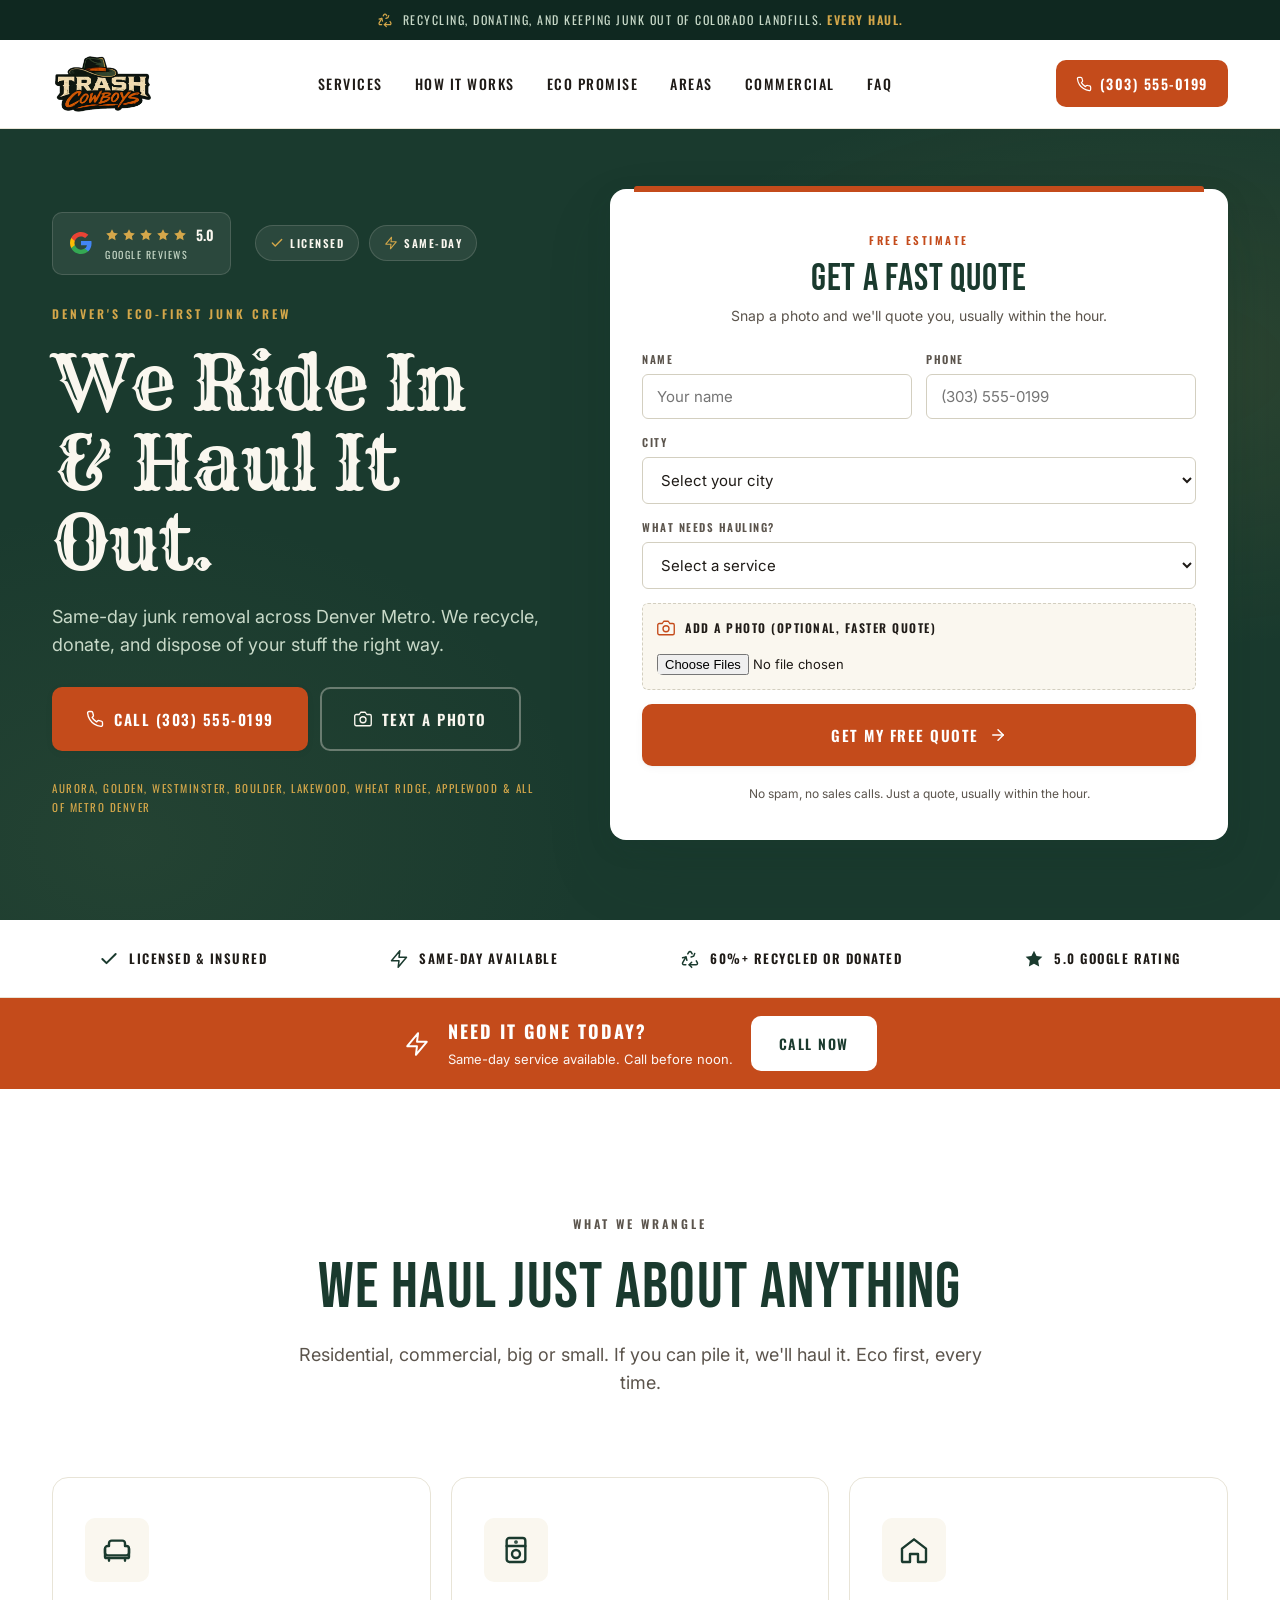
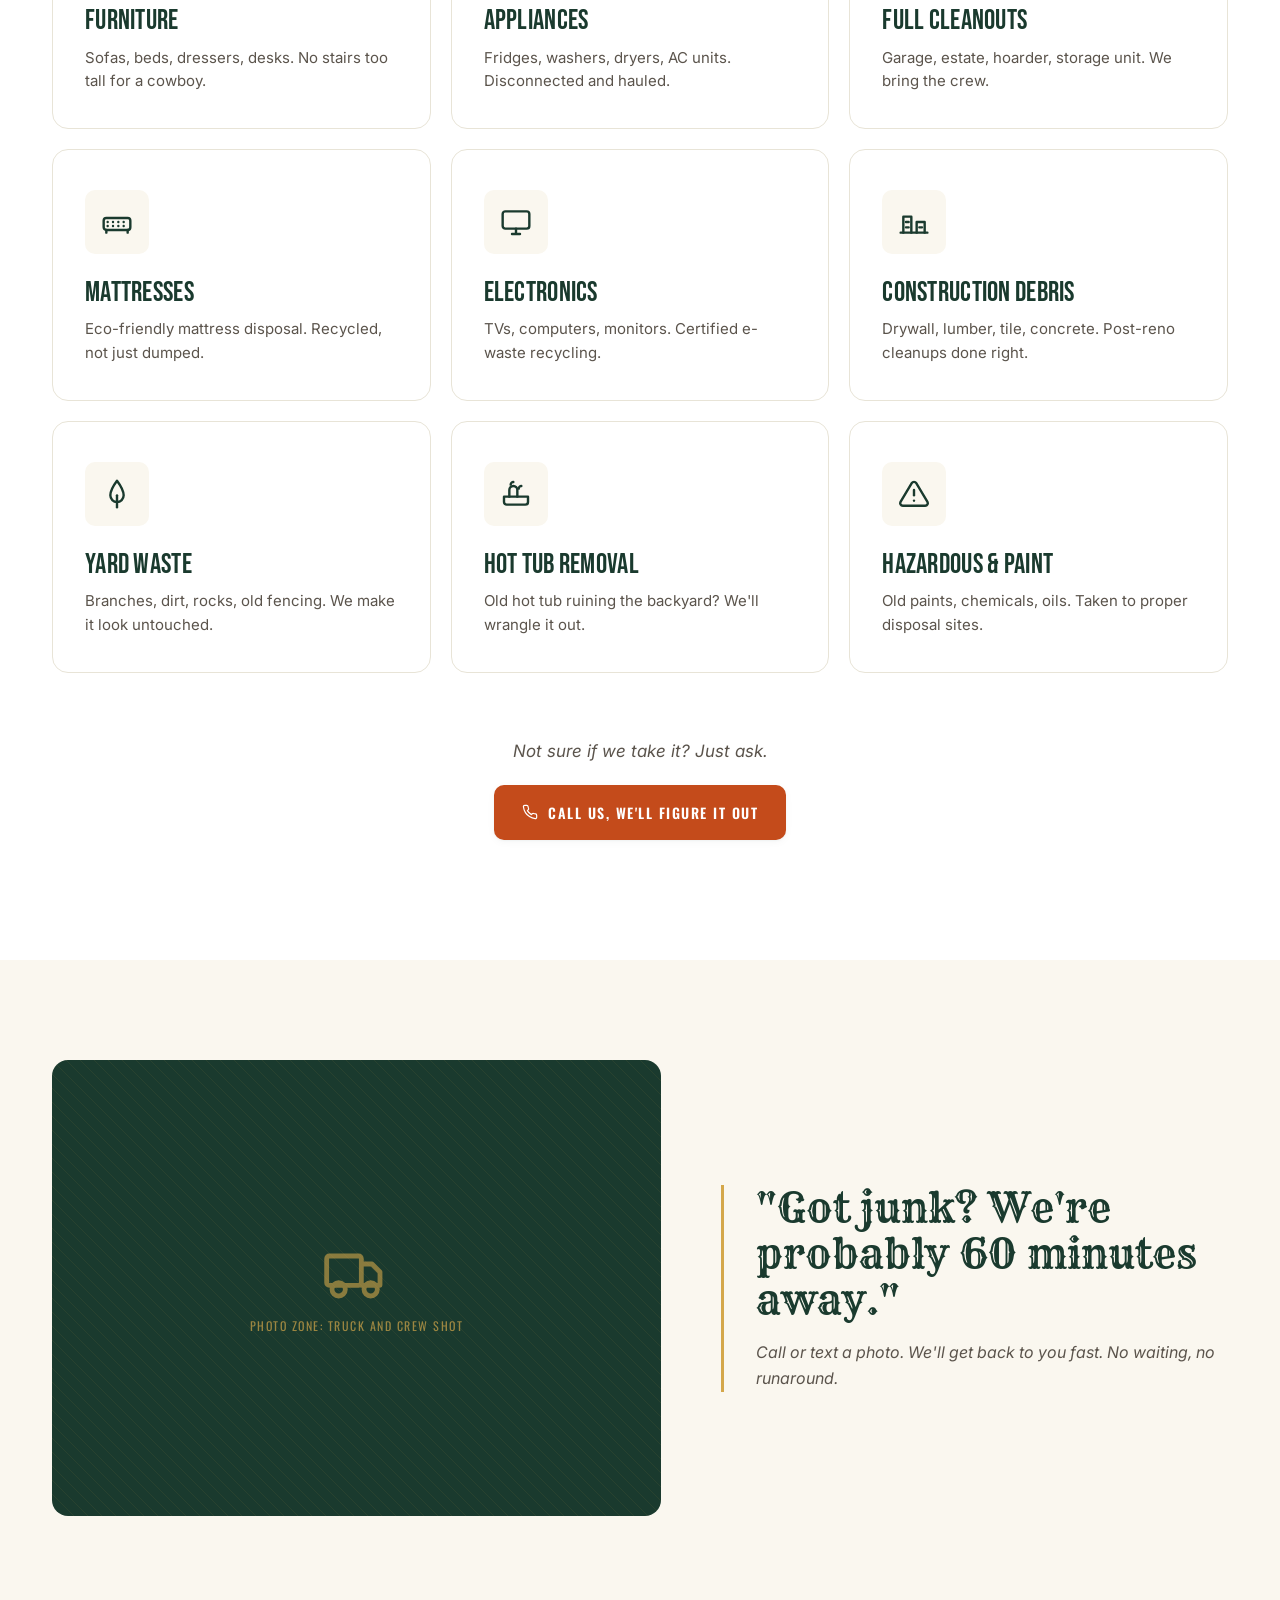
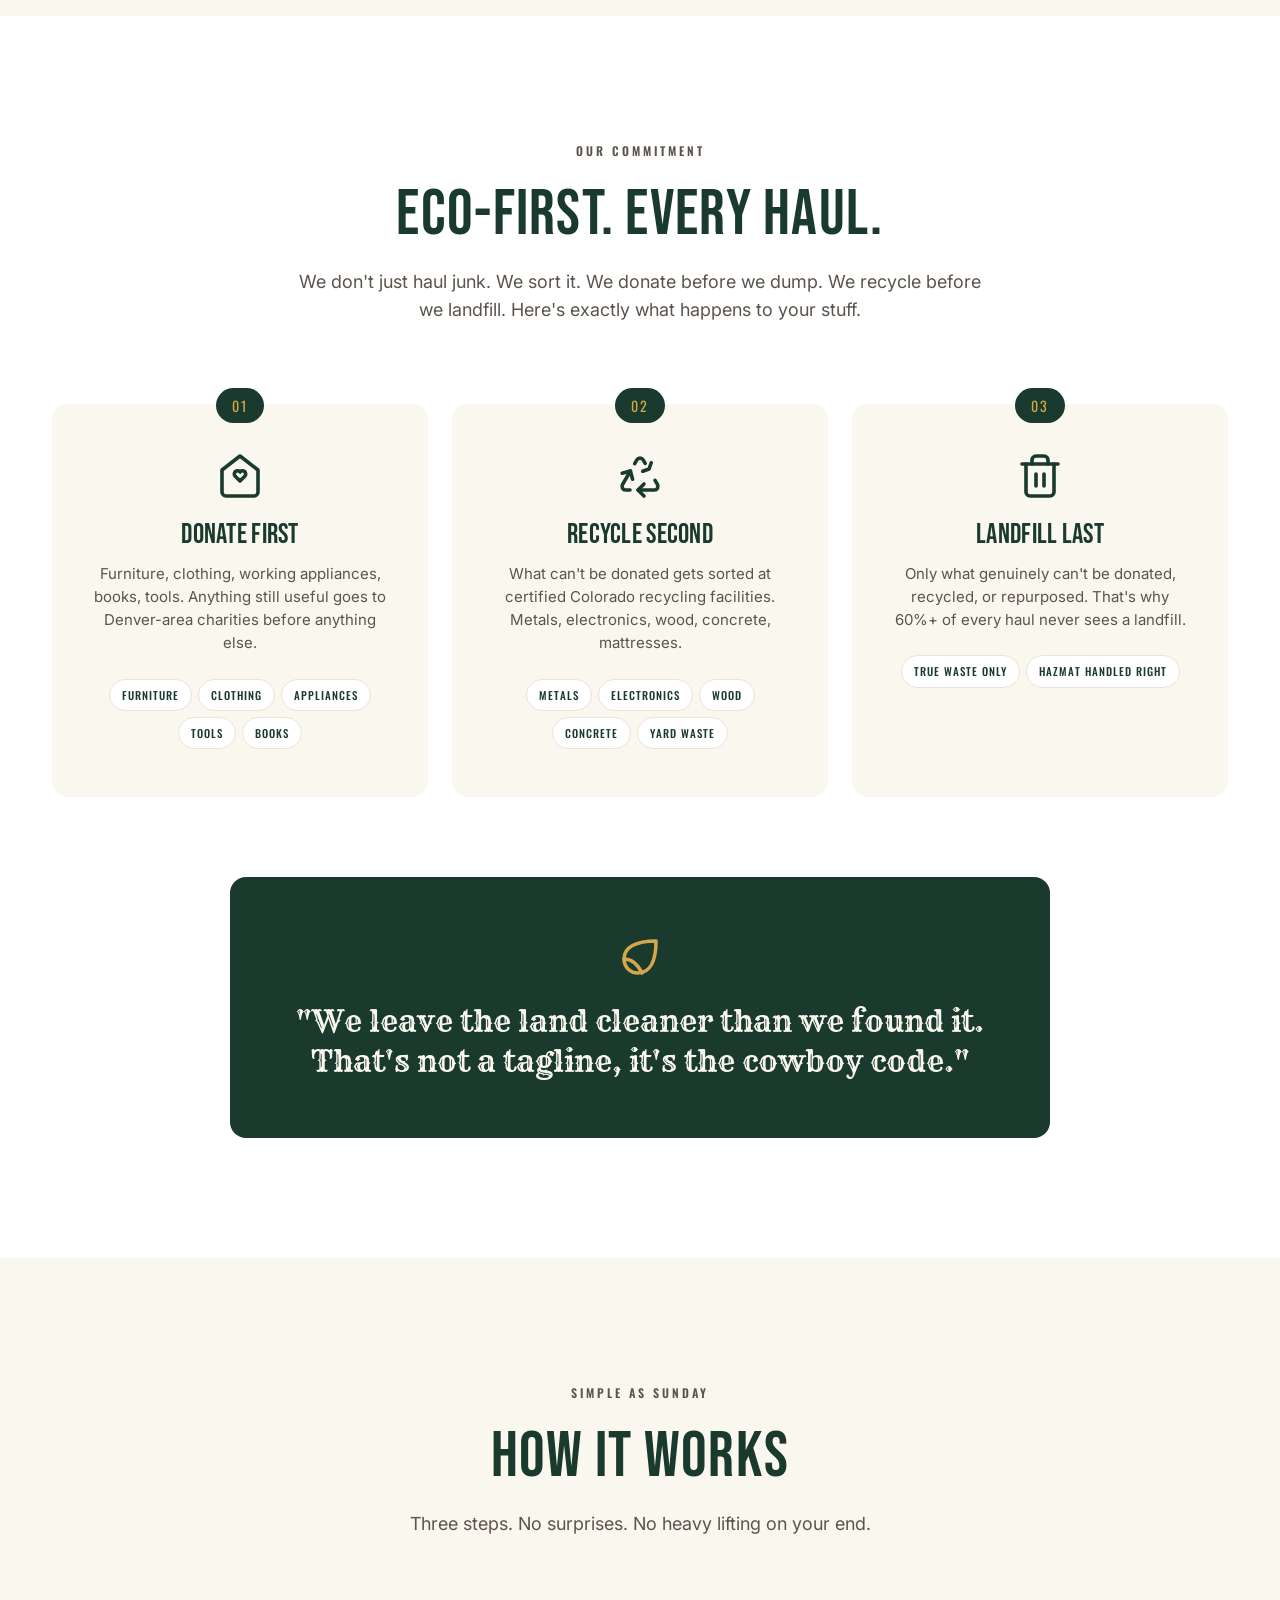
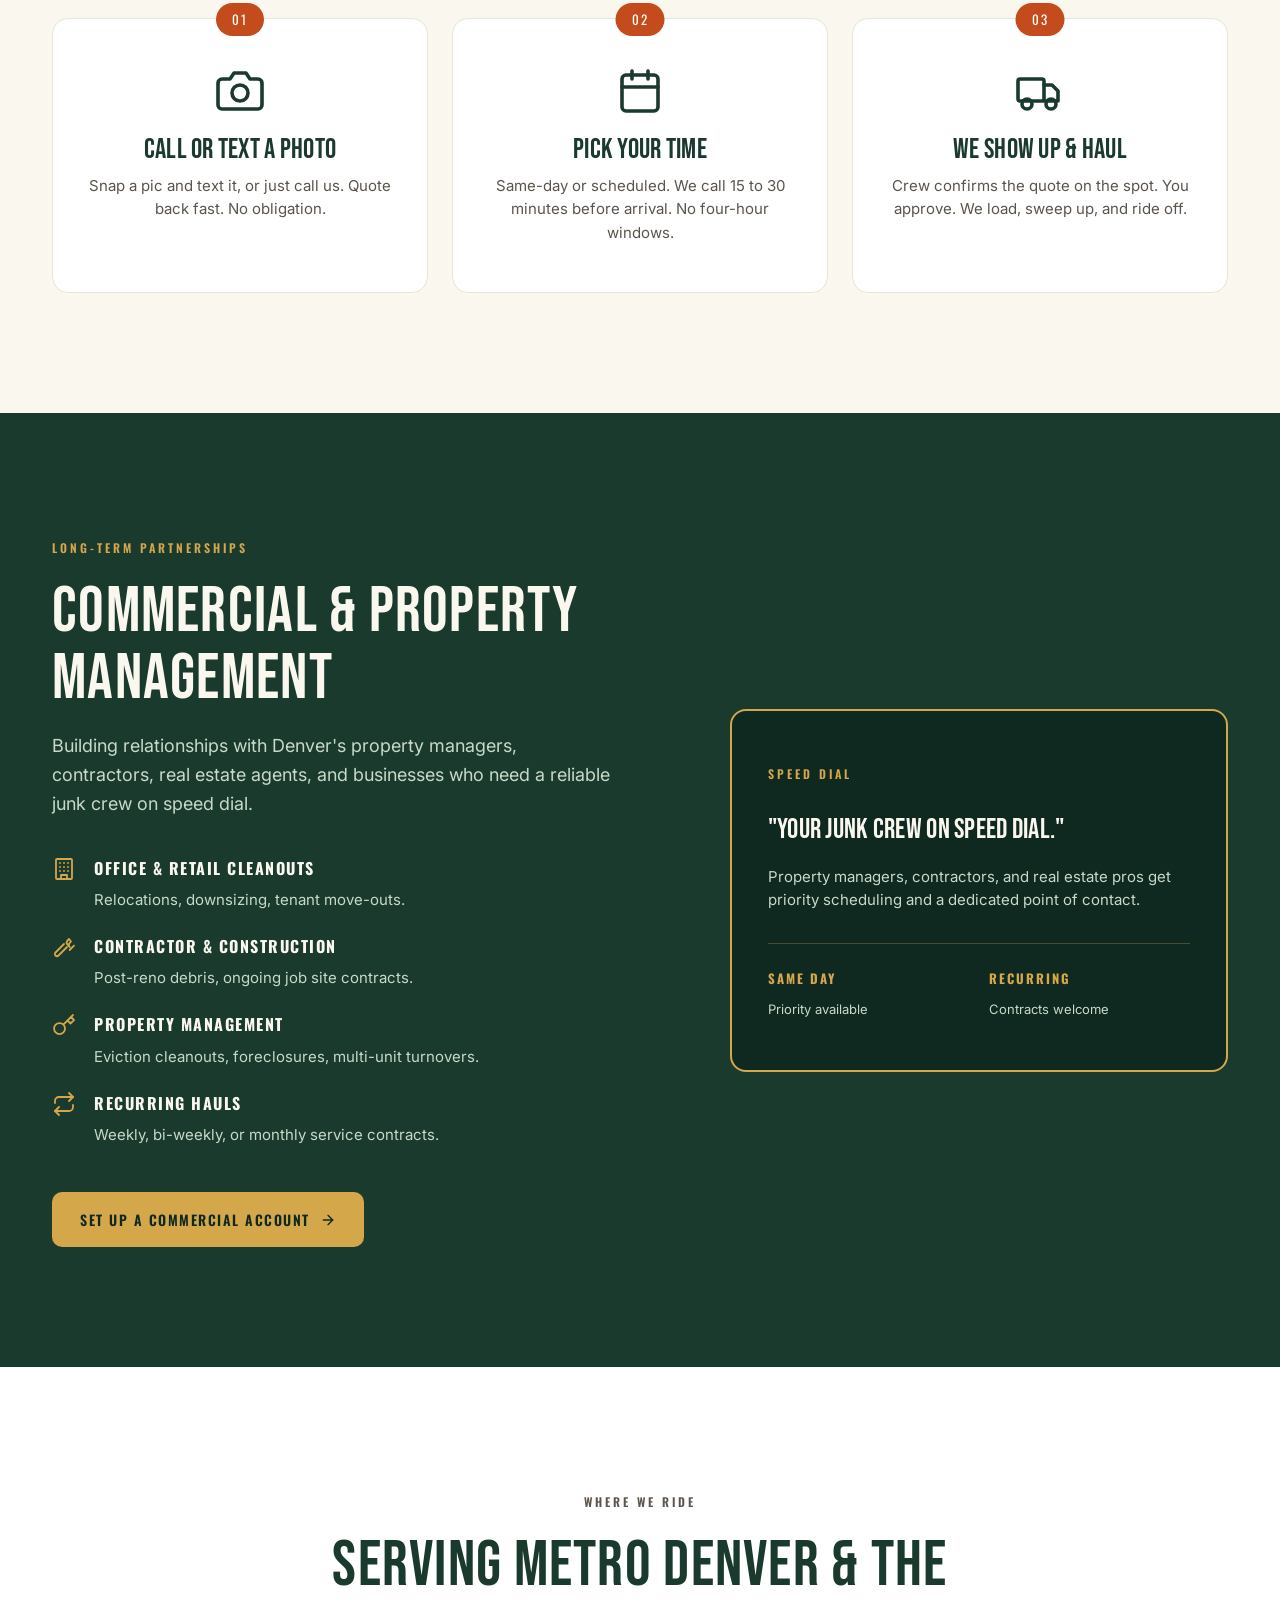
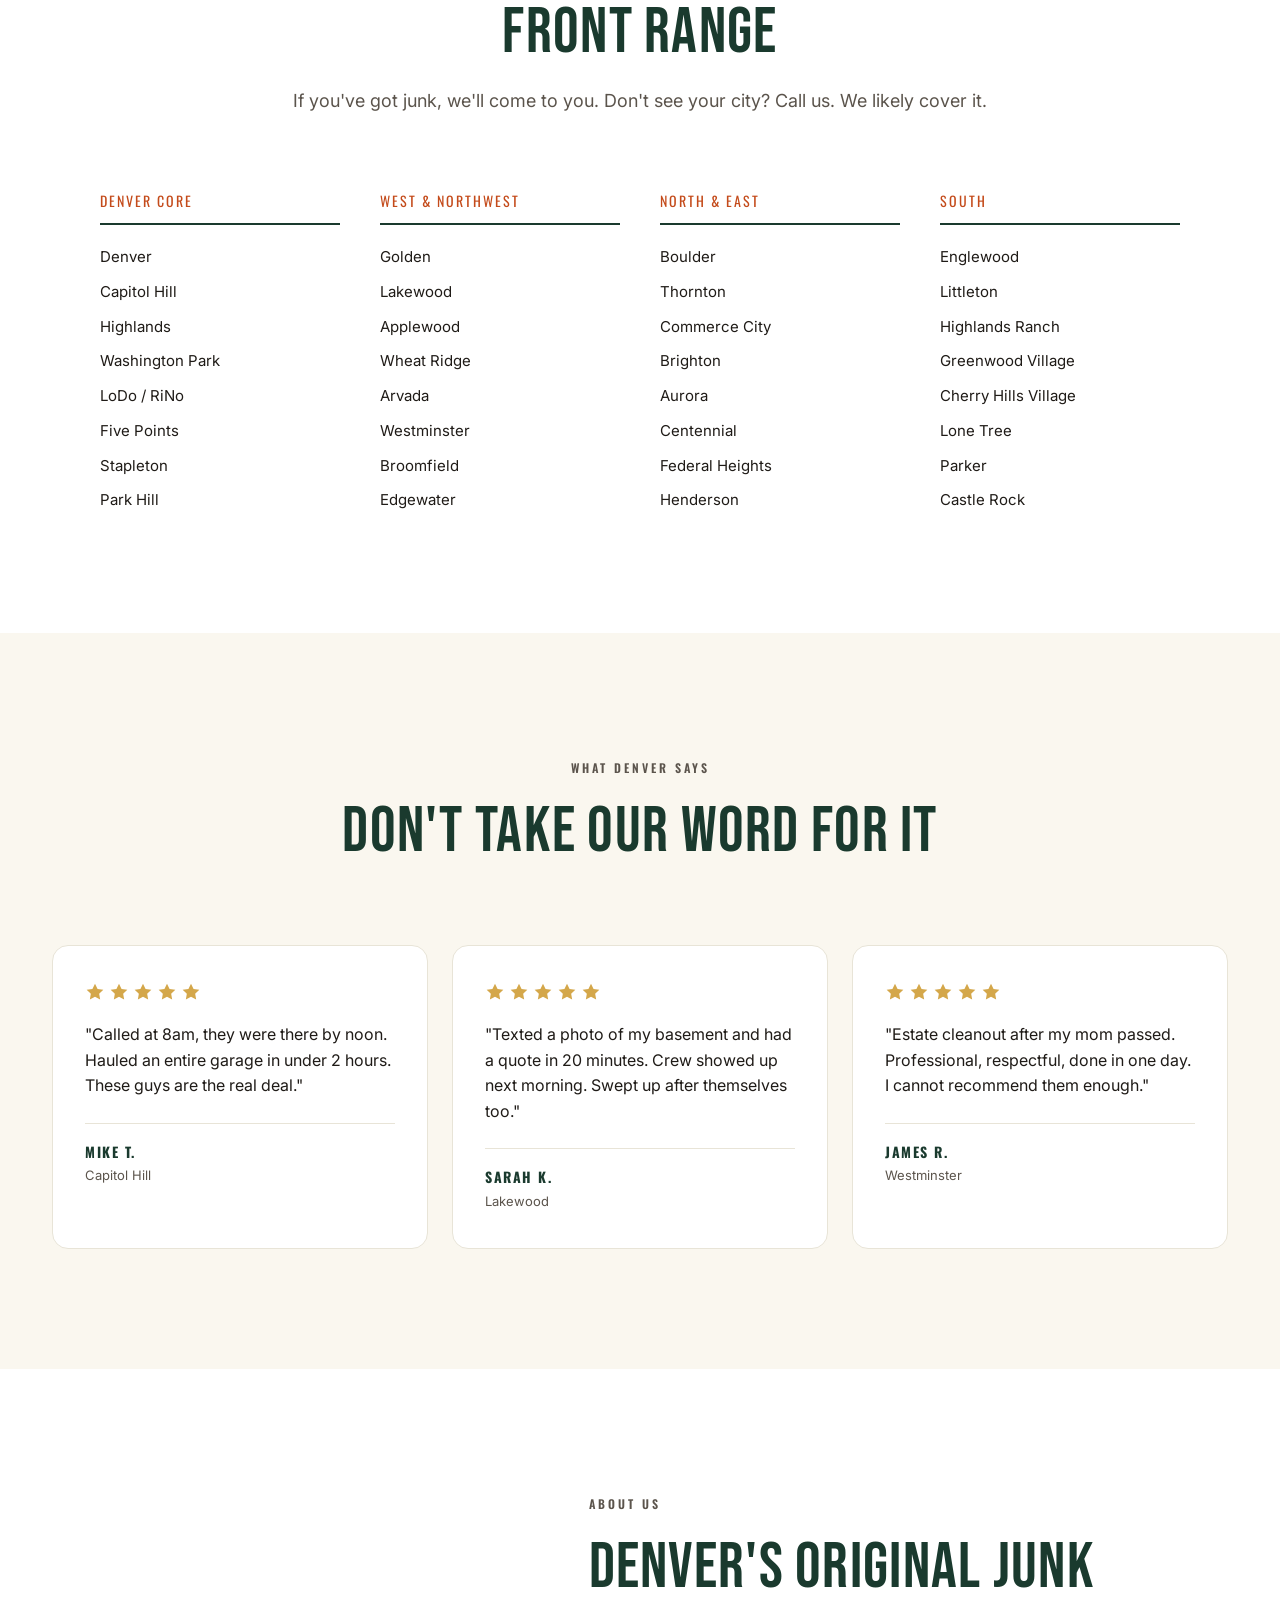
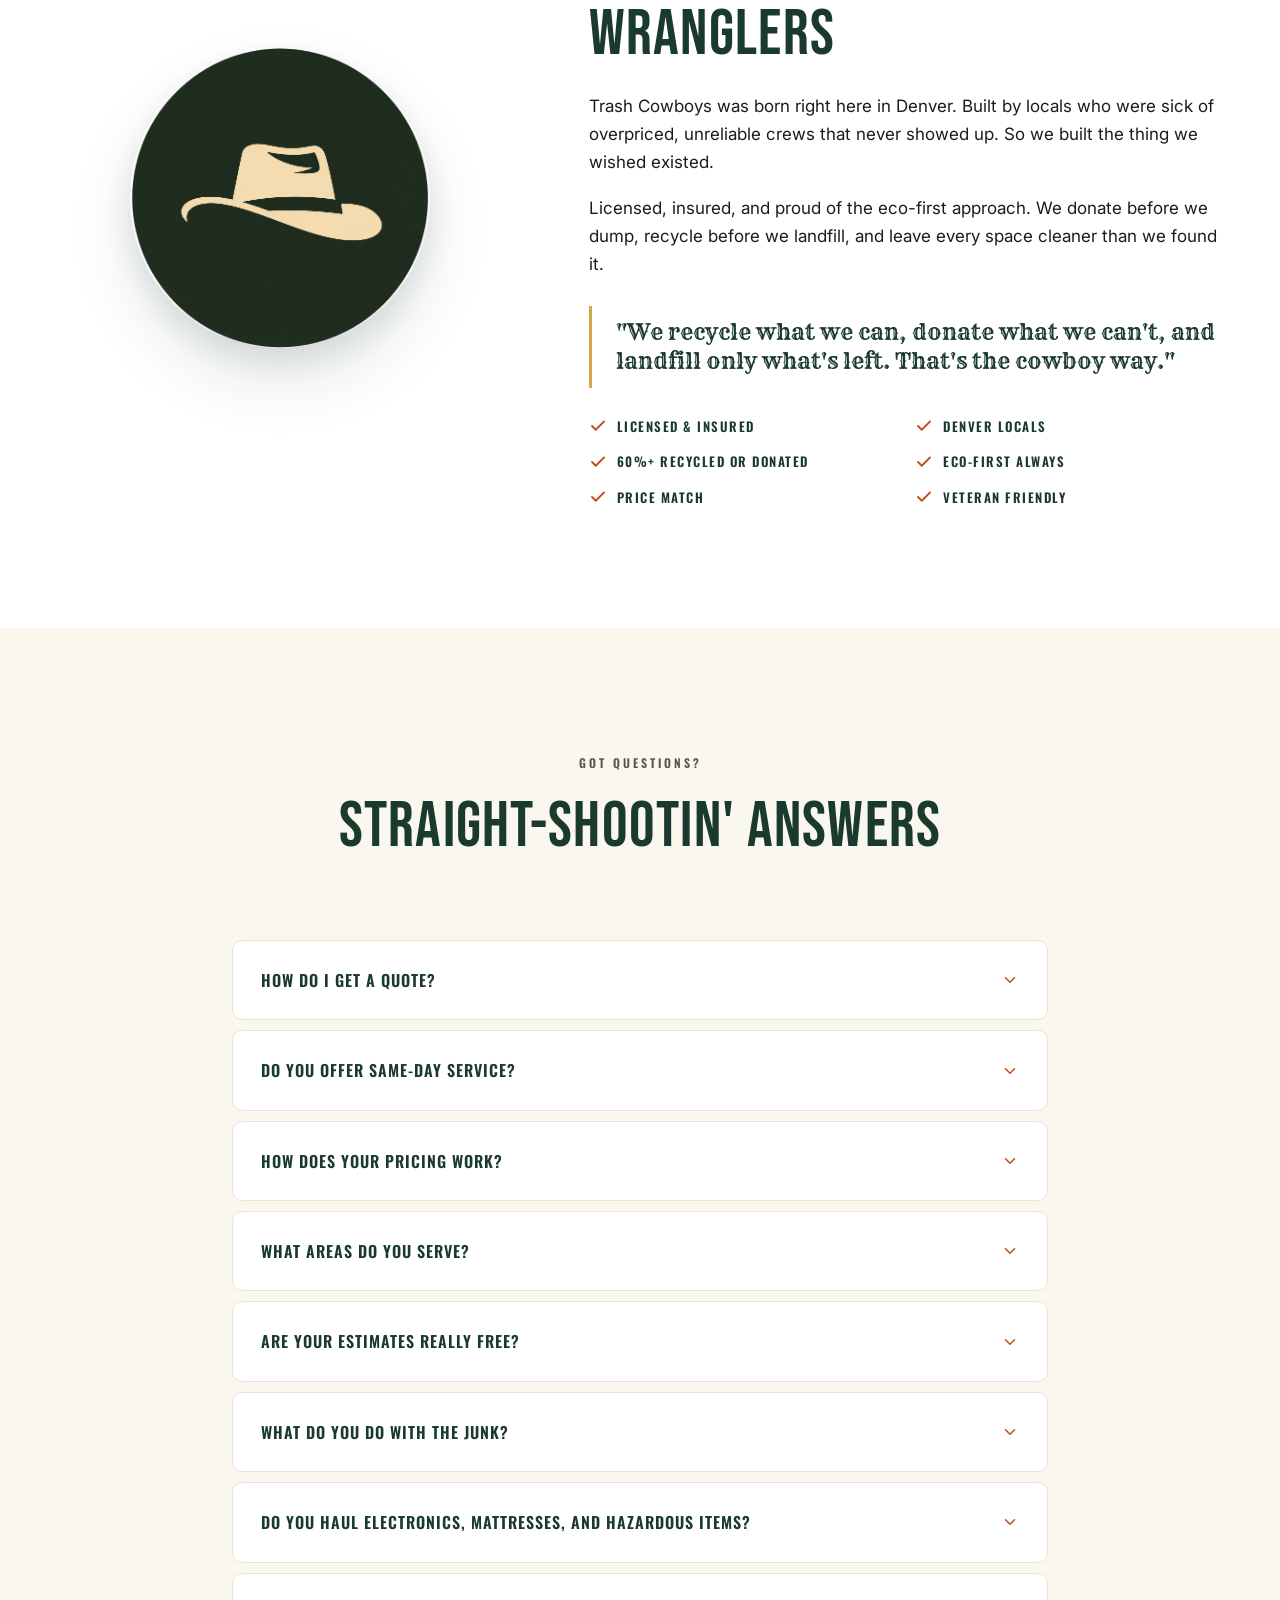
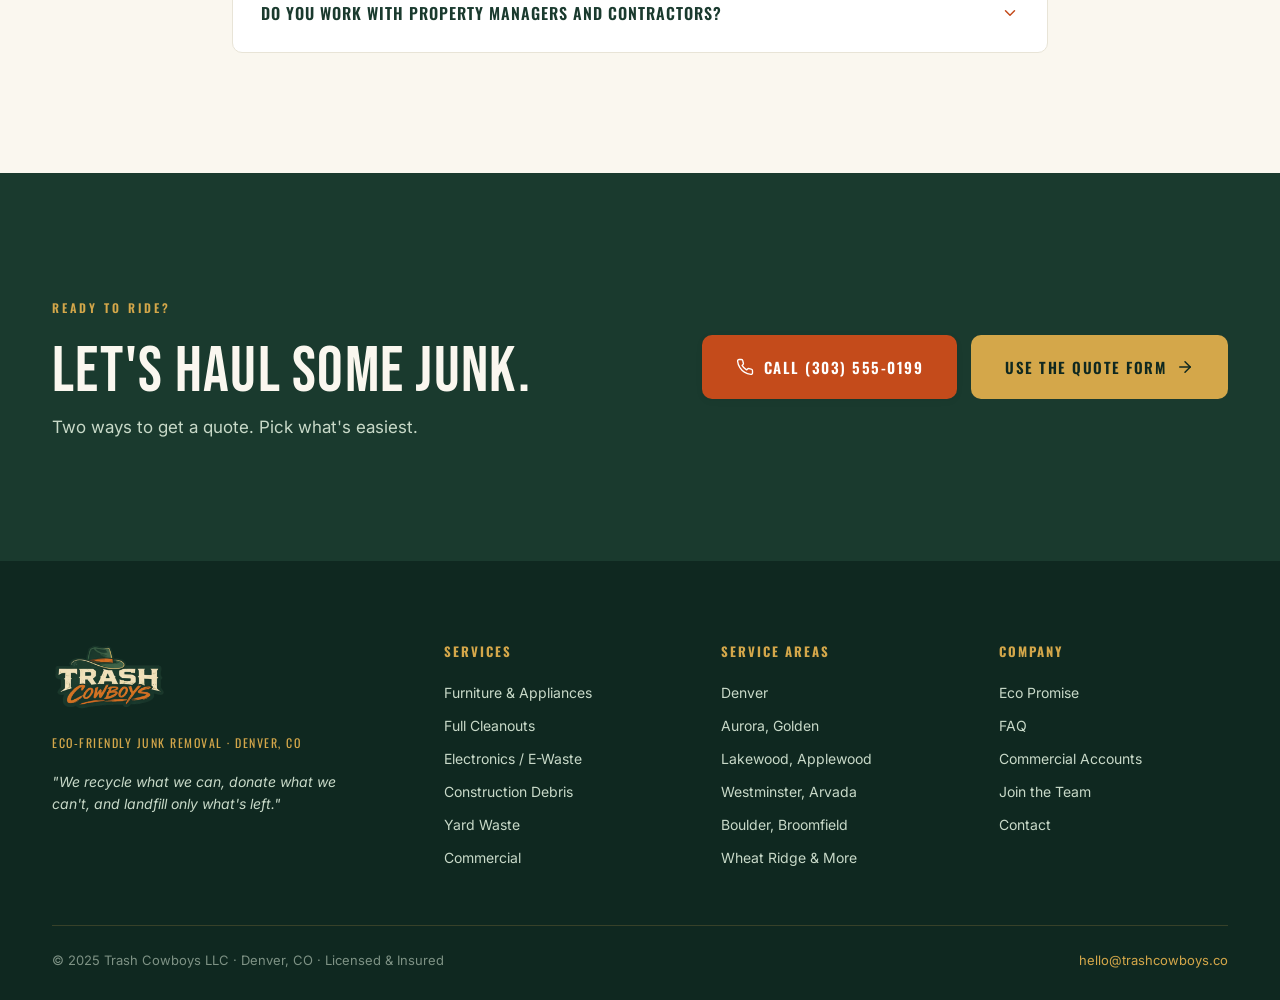
<file: index.html>
<!DOCTYPE html>
<html lang="en">
<head>
<meta charset="UTF-8">
<meta name="viewport" content="width=device-width, initial-scale=1.0">
<title>Trash Cowboys · Eco-First Junk Removal · Denver CO</title>
<meta name="description" content="Denver's eco-first junk removal crew. We recycle, donate, and dispose of your stuff the right way. Same-day service. Text a photo for a fast quote.">

<link rel="icon" type="image/png" href="images/favicon.png?v=2">
<link rel="apple-touch-icon" href="images/favicon.png?v=2">

<meta property="og:title" content="Trash Cowboys · Eco-First Junk Removal · Denver">
<meta property="og:description" content="Same-day junk removal across Denver Metro. We recycle, donate, and dispose of your stuff the right way.">
<meta property="og:image" content="images/logo-main.png">
<meta property="og:url" content="https://trashcowboys.co">
<meta property="og:type" content="website">

<link rel="preconnect" href="https://fonts.googleapis.com">
<link rel="preconnect" href="https://fonts.gstatic.com" crossorigin>
<link href="https://fonts.googleapis.com/css2?family=Rye&family=Bebas+Neue&family=Oswald:wght@500;600;700&family=Inter:wght@400;500;600;700&display=swap" rel="stylesheet">

<link rel="stylesheet" href="css/style.css">
</head>
<body>

<svg width="0" height="0" style="position:absolute" aria-hidden="true">
  <defs>
    <symbol id="i-sofa" viewBox="0 0 24 24" fill="none" stroke="currentColor" stroke-width="1.8" stroke-linecap="round" stroke-linejoin="round">
      <path d="M3 11v6a1 1 0 0 0 1 1h16a1 1 0 0 0 1-1v-6"/>
      <path d="M21 11a2 2 0 0 0-2-2h-1V7a2 2 0 0 0-2-2H8a2 2 0 0 0-2 2v2H5a2 2 0 0 0-2 2v3a2 2 0 0 0 2 2h14a2 2 0 0 0 2-2v-3z"/>
      <path d="M6 18v2M18 18v2"/>
    </symbol>
    <symbol id="i-appliance" viewBox="0 0 24 24" fill="none" stroke="currentColor" stroke-width="1.8" stroke-linecap="round" stroke-linejoin="round">
      <rect x="5" y="3" width="14" height="18" rx="2"/>
      <line x1="5" y1="9" x2="19" y2="9"/>
      <circle cx="12" cy="6" r=".5" fill="currentColor"/>
      <circle cx="12" cy="15" r="3"/>
    </symbol>
    <symbol id="i-house" viewBox="0 0 24 24" fill="none" stroke="currentColor" stroke-width="1.8" stroke-linecap="round" stroke-linejoin="round">
      <path d="M3 11l9-7 9 7v9a1 1 0 0 1-1 1h-5v-6h-6v6H4a1 1 0 0 1-1-1z"/>
    </symbol>
    <symbol id="i-mattress" viewBox="0 0 24 24" fill="none" stroke="currentColor" stroke-width="1.8" stroke-linecap="round" stroke-linejoin="round">
      <rect x="2" y="9" width="20" height="9" rx="2"/>
      <path d="M5 12h.01M9 12h.01M13 12h.01M17 12h.01M5 15h.01M9 15h.01M13 15h.01M17 15h.01"/>
      <path d="M4 18v2M20 18v2"/>
    </symbol>
    <symbol id="i-electronics" viewBox="0 0 24 24" fill="none" stroke="currentColor" stroke-width="1.8" stroke-linecap="round" stroke-linejoin="round">
      <rect x="2" y="4" width="20" height="13" rx="2"/>
      <path d="M9 21h6M12 17v4"/>
    </symbol>
    <symbol id="i-construction" viewBox="0 0 24 24" fill="none" stroke="currentColor" stroke-width="1.8" stroke-linecap="round" stroke-linejoin="round">
      <path d="M2 20h20"/>
      <path d="M4 20V8h6v12M14 20v-8h6v8"/>
      <path d="M6 12h2M6 16h2M16 16h2"/>
    </symbol>
    <symbol id="i-yard" viewBox="0 0 24 24" fill="none" stroke="currentColor" stroke-width="1.8" stroke-linecap="round" stroke-linejoin="round">
      <path d="M12 2c-3 4-5 7-5 11a5 5 0 0 0 10 0c0-4-2-7-5-11z"/>
      <path d="M12 13v9"/>
    </symbol>
    <symbol id="i-hottub" viewBox="0 0 24 24" fill="none" stroke="currentColor" stroke-width="1.8" stroke-linecap="round" stroke-linejoin="round">
      <path d="M3 14h18v4a2 2 0 0 1-2 2H5a2 2 0 0 1-2-2z"/>
      <path d="M7 14V9a3 3 0 0 1 6 0v5"/>
      <path d="M8 5c0-1 1-2 2-2M14 8c0-1 1-2 2-2"/>
    </symbol>
    <symbol id="i-hazard" viewBox="0 0 24 24" fill="none" stroke="currentColor" stroke-width="1.8" stroke-linecap="round" stroke-linejoin="round">
      <path d="M10.3 3.86a2 2 0 0 1 3.4 0l8.4 14a2 2 0 0 1-1.7 3H3.6a2 2 0 0 1-1.7-3z"/>
      <line x1="12" y1="9" x2="12" y2="13"/>
      <line x1="12" y1="17" x2="12.01" y2="17"/>
    </symbol>
    <symbol id="i-phone" viewBox="0 0 24 24" fill="none" stroke="currentColor" stroke-width="1.8" stroke-linecap="round" stroke-linejoin="round">
      <path d="M22 16.92v3a2 2 0 0 1-2.18 2 19.79 19.79 0 0 1-8.63-3.07 19.5 19.5 0 0 1-6-6 19.79 19.79 0 0 1-3.07-8.67A2 2 0 0 1 4.11 2h3a2 2 0 0 1 2 1.72 12.84 12.84 0 0 0 .7 2.81 2 2 0 0 1-.45 2.11L8.09 9.91a16 16 0 0 0 6 6l1.27-1.27a2 2 0 0 1 2.11-.45 12.84 12.84 0 0 0 2.81.7A2 2 0 0 1 22 16.92z"/>
    </symbol>
    <symbol id="i-camera" viewBox="0 0 24 24" fill="none" stroke="currentColor" stroke-width="1.8" stroke-linecap="round" stroke-linejoin="round">
      <path d="M23 19a2 2 0 0 1-2 2H3a2 2 0 0 1-2-2V8a2 2 0 0 1 2-2h4l2-3h6l2 3h4a2 2 0 0 1 2 2z"/>
      <circle cx="12" cy="13" r="4"/>
    </symbol>
    <symbol id="i-calendar" viewBox="0 0 24 24" fill="none" stroke="currentColor" stroke-width="1.8" stroke-linecap="round" stroke-linejoin="round">
      <rect x="3" y="4" width="18" height="18" rx="2"/>
      <line x1="16" y1="2" x2="16" y2="6"/>
      <line x1="8" y1="2" x2="8" y2="6"/>
      <line x1="3" y1="10" x2="21" y2="10"/>
    </symbol>
    <symbol id="i-truck" viewBox="0 0 24 24" fill="none" stroke="currentColor" stroke-width="1.8" stroke-linecap="round" stroke-linejoin="round">
      <rect x="1" y="6" width="13" height="11" rx="1"/>
      <path d="M14 9h4l3 3v5h-7"/>
      <circle cx="5.5" cy="18.5" r="2.5"/>
      <circle cx="17.5" cy="18.5" r="2.5"/>
    </symbol>
    <!-- Real recycle icon: classic triangular three-arrows symbol -->
    <symbol id="i-recycle" viewBox="0 0 24 24" fill="none" stroke="currentColor" stroke-width="1.8" stroke-linecap="round" stroke-linejoin="round">
      <path d="M7 19H4.815a1.83 1.83 0 0 1-1.57-.881 1.785 1.785 0 0 1-.004-1.784L7.196 9.5"/>
      <path d="M11 19h8.203a1.83 1.83 0 0 0 1.556-.89 1.784 1.784 0 0 0 0-1.775l-1.226-2.12"/>
      <path d="M14 16l-3 3 3 3"/>
      <path d="M8.293 13.596 7.196 9.5 3.1 10.598"/>
      <path d="m9.344 5.811 1.093-1.892A1.83 1.83 0 0 1 12.001 3a1.83 1.83 0 0 1 1.564.919l1.044 1.81"/>
      <path d="M13.378 9.633 16.5 8.5l1.126-3.121"/>
    </symbol>
    <symbol id="i-leaf" viewBox="0 0 24 24" fill="none" stroke="currentColor" stroke-width="1.8" stroke-linecap="round" stroke-linejoin="round">
      <path d="M11 20A7 7 0 0 1 4 13c0-6 6-9 16-9 0 10-3 16-9 16z"/>
      <path d="M4 13c4 0 7 3 9 7"/>
    </symbol>
    <symbol id="i-donate" viewBox="0 0 24 24" fill="none" stroke="currentColor" stroke-width="1.8" stroke-linecap="round" stroke-linejoin="round">
      <path d="M3 9l9-7 9 7v11a2 2 0 0 1-2 2H5a2 2 0 0 1-2-2z"/>
      <path d="M12 14.5l-2.5-2.5a1.5 1.5 0 0 1 2.5-2 1.5 1.5 0 0 1 2.5 2z"/>
    </symbol>
    <symbol id="i-trash" viewBox="0 0 24 24" fill="none" stroke="currentColor" stroke-width="1.8" stroke-linecap="round" stroke-linejoin="round">
      <polyline points="3 6 5 6 21 6"/>
      <path d="M19 6v14a2 2 0 0 1-2 2H7a2 2 0 0 1-2-2V6m3 0V4a2 2 0 0 1 2-2h4a2 2 0 0 1 2 2v2"/>
      <line x1="10" y1="11" x2="10" y2="17"/>
      <line x1="14" y1="11" x2="14" y2="17"/>
    </symbol>
    <symbol id="i-check" viewBox="0 0 24 24" fill="none" stroke="currentColor" stroke-width="2.4" stroke-linecap="round" stroke-linejoin="round">
      <polyline points="20 6 9 17 4 12"/>
    </symbol>
    <symbol id="i-bolt" viewBox="0 0 24 24" fill="none" stroke="currentColor" stroke-width="1.8" stroke-linecap="round" stroke-linejoin="round">
      <polygon points="13 2 3 14 12 14 11 22 21 10 12 10 13 2"/>
    </symbol>
    <symbol id="i-star" viewBox="0 0 24 24" fill="currentColor">
      <polygon points="12 2 15.09 8.26 22 9.27 17 14.14 18.18 21.02 12 17.77 5.82 21.02 7 14.14 2 9.27 8.91 8.26 12 2"/>
    </symbol>
    <symbol id="i-arrow" viewBox="0 0 24 24" fill="none" stroke="currentColor" stroke-width="2" stroke-linecap="round" stroke-linejoin="round">
      <line x1="5" y1="12" x2="19" y2="12"/>
      <polyline points="12 5 19 12 12 19"/>
    </symbol>
    <symbol id="i-office" viewBox="0 0 24 24" fill="none" stroke="currentColor" stroke-width="1.8" stroke-linecap="round" stroke-linejoin="round">
      <rect x="4" y="2" width="16" height="20" rx="1"/>
      <path d="M9 22v-4h6v4M8 6h.01M12 6h.01M16 6h.01M8 10h.01M12 10h.01M16 10h.01M8 14h.01M12 14h.01M16 14h.01"/>
    </symbol>
    <symbol id="i-hammer" viewBox="0 0 24 24" fill="none" stroke="currentColor" stroke-width="1.8" stroke-linecap="round" stroke-linejoin="round">
      <path d="M15 12l-8.5 8.5a2.12 2.12 0 0 1-3-3L12 9"/>
      <path d="M17.64 15L22 10.64M16.5 10.5l-1-1a3 3 0 0 1 0-4l1.5-1.5L19 6.5 17.64 8a3 3 0 0 0 0 4z"/>
    </symbol>
    <symbol id="i-key" viewBox="0 0 24 24" fill="none" stroke="currentColor" stroke-width="1.8" stroke-linecap="round" stroke-linejoin="round">
      <path d="M21 2l-2 2m-7.61 7.61a5.5 5.5 0 1 1-7.778 7.778 5.5 5.5 0 0 1 7.777-7.777zm0 0L15.5 7.5m0 0l3 3L22 7l-3-3m-3.5 3.5L19 4"/>
    </symbol>
    <symbol id="i-repeat" viewBox="0 0 24 24" fill="none" stroke="currentColor" stroke-width="1.8" stroke-linecap="round" stroke-linejoin="round">
      <polyline points="17 1 21 5 17 9"/>
      <path d="M3 11V9a4 4 0 0 1 4-4h14"/>
      <polyline points="7 23 3 19 7 15"/>
      <path d="M21 13v2a4 4 0 0 1-4 4H3"/>
    </symbol>
    <symbol id="i-chevron" viewBox="0 0 24 24" fill="none" stroke="currentColor" stroke-width="2" stroke-linecap="round" stroke-linejoin="round">
      <polyline points="6 9 12 15 18 9"/>
    </symbol>
    <symbol id="i-google" viewBox="0 0 24 24">
      <path fill="#4285F4" d="M22.56 12.25c0-.78-.07-1.53-.2-2.25H12v4.26h5.92c-.26 1.37-1.04 2.53-2.21 3.31v2.77h3.57c2.08-1.92 3.28-4.74 3.28-8.09z"/>
      <path fill="#34A853" d="M12 23c2.97 0 5.46-.98 7.28-2.66l-3.57-2.77c-.98.66-2.23 1.06-3.71 1.06-2.86 0-5.29-1.93-6.16-4.53H2.18v2.84C3.99 20.53 7.7 23 12 23z"/>
      <path fill="#FBBC05" d="M5.84 14.09c-.22-.66-.35-1.36-.35-2.09s.13-1.43.35-2.09V7.07H2.18C1.43 8.55 1 10.22 1 12s.43 3.45 1.18 4.93l2.85-2.22.81-.62z"/>
      <path fill="#EA4335" d="M12 5.38c1.62 0 3.06.56 4.21 1.64l3.15-3.15C17.45 2.09 14.97 1 12 1 7.7 1 3.99 3.47 2.18 7.07l3.66 2.84c.87-2.6 3.3-4.53 6.16-4.53z"/>
    </symbol>
  </defs>
</svg>

<div class="top-strip">
  <div class="container">
    <svg class="ts-icon"><use href="#i-recycle"/></svg>
    <span>Recycling, donating, and keeping junk out of Colorado landfills. <strong>Every haul.</strong></span>
  </div>
</div>

<nav class="nav">
  <div class="container nav-inner">
    <a href="#top" class="nav-logo" aria-label="Trash Cowboys home">
      <img src="images/logo-small.png" alt="Trash Cowboys">
    </a>
    <ul class="nav-links">
      <li><a href="#services">Services</a></li>
      <li><a href="#how">How It Works</a></li>
      <li><a href="#eco">Eco Promise</a></li>
      <li><a href="#areas">Areas</a></li>
      <li><a href="#commercial">Commercial</a></li>
      <li><a href="#faq">FAQ</a></li>
    </ul>
    <a href="tel:3035550199" class="nav-cta">
      <svg><use href="#i-phone"/></svg>
      <span>(303) 555-0199</span>
    </a>
  </div>
</nav>

<!-- HERO with form: instant social proof, then quote form -->
<header class="hero hero-dark" id="top">
  <div class="container hero-inner">
    <div class="hero-copy">
      <div class="hero-badge-row">
        <div class="rating-badge">
          <svg class="g-logo"><use href="#i-google"/></svg>
          <div class="rating-content">
            <div class="rating-stars">
              <svg><use href="#i-star"/></svg><svg><use href="#i-star"/></svg><svg><use href="#i-star"/></svg><svg><use href="#i-star"/></svg><svg><use href="#i-star"/></svg>
              <strong>5.0</strong>
            </div>
            <span>Google Reviews</span>
          </div>
        </div>
        <div class="trust-pills">
          <span class="trust-pill"><svg><use href="#i-check"/></svg> Licensed</span>
          <span class="trust-pill"><svg><use href="#i-bolt"/></svg> Same-Day</span>
        </div>
      </div>
      <span class="eyebrow eyebrow-gold">Denver's Eco-First Junk Crew</span>
      <h1>
        <span>We Ride In</span>
        <span>&amp; Haul It Out.</span>
      </h1>
      <p class="hero-lede">Same-day junk removal across Denver Metro. We recycle, donate, and dispose of your stuff the right way.</p>
      <div class="hero-ctas">
        <a href="tel:3035550199" class="btn btn-primary btn-lg">
          <svg><use href="#i-phone"/></svg>
          <span>Call (303) 555-0199</span>
        </a>
        <a href="sms:3035550199" class="btn btn-ghost-light btn-lg">
          <svg><use href="#i-camera"/></svg>
          <span>Text a Photo</span>
        </a>
      </div>
      <p class="hero-areas">Aurora, Golden, Westminster, Boulder, Lakewood, Wheat Ridge, Applewood &amp; all of Metro Denver</p>
    </div>

    <!-- Quote form right in the hero -->
    <aside class="hero-form-wrap">
      <div class="hero-form-card">
        <header class="hero-form-head">
          <span class="hero-form-eyebrow">Free Estimate</span>
          <h2>Get a Fast Quote</h2>
          <p>Snap a photo and we'll quote you, usually within the hour.</p>
        </header>
        <form class="hero-form" action="https://formspree.io/f/xrergvwe" method="POST" enctype="multipart/form-data">
          <div class="form-row">
            <label>Name<input type="text" name="name" placeholder="Your name" required></label>
            <label>Phone<input type="tel" name="phone" placeholder="(303) 555-0199" required></label>
          </div>
          <label>City
            <select name="city" required>
              <option value="">Select your city</option>
              <option>Denver</option><option>Aurora</option><option>Lakewood</option><option>Golden</option>
              <option>Westminster</option><option>Arvada</option><option>Wheat Ridge</option><option>Applewood</option>
              <option>Boulder</option><option>Broomfield</option><option>Littleton</option><option>Englewood</option>
              <option>Highlands Ranch</option><option>Parker</option><option>Castle Rock</option><option>Other Denver Metro</option>
            </select>
          </label>
          <label>What needs hauling?
            <select name="service" required>
              <option value="">Select a service</option>
              <option>Furniture</option><option>Appliances</option><option>Full Cleanout</option>
              <option>Mattress</option><option>Electronics / E-Waste</option><option>Construction Debris</option>
              <option>Yard Waste</option><option>Hot Tub</option><option>Commercial / Property Mgmt</option>
              <option>Not sure, need a quote</option>
            </select>
          </label>
          <label class="photo-label">
            <span class="photo-label-row">
              <svg><use href="#i-camera"/></svg>
              <strong>Add a photo (optional, faster quote)</strong>
            </span>
            <input type="file" name="photos" accept="image/*" multiple>
          </label>
          <button type="submit" class="btn btn-primary btn-lg btn-full">
            <span>Get My Free Quote</span>
            <svg><use href="#i-arrow"/></svg>
          </button>
          <p class="form-fine">No spam, no sales calls. Just a quote, usually within the hour.</p>
        </form>
      </div>
    </aside>
  </div>
</header>

<!-- Trust strip remains as confirmation below hero -->
<section class="trust-strip">
  <div class="container">
    <div class="trust-item">
      <svg><use href="#i-check"/></svg>
      <span>Licensed &amp; Insured</span>
    </div>
    <div class="trust-item">
      <svg><use href="#i-bolt"/></svg>
      <span>Same-Day Available</span>
    </div>
    <div class="trust-item">
      <svg><use href="#i-recycle"/></svg>
      <span>60%+ Recycled or Donated</span>
    </div>
    <div class="trust-item">
      <svg><use href="#i-star"/></svg>
      <span>5.0 Google Rating</span>
    </div>
  </div>
</section>

<section class="urgent-bar">
  <div class="container">
    <svg><use href="#i-bolt"/></svg>
    <div class="urgent-text">
      <strong>Need It Gone Today?</strong>
      <span>Same-day service available. Call before noon.</span>
    </div>
    <a href="tel:3035550199" class="btn btn-white">Call Now</a>
  </div>
</section>

<section class="services section" id="services">
  <div class="container">
    <header class="section-head">
      <span class="eyebrow">What We Wrangle</span>
      <h2>We Haul Just About Anything</h2>
      <p>Residential, commercial, big or small. If you can pile it, we'll haul it. Eco first, every time.</p>
    </header>
    <div class="services-grid">
      <article class="service">
        <div class="service-icon-wrap"><svg class="service-icon"><use href="#i-sofa"/></svg></div>
        <h3>Furniture</h3>
        <p>Sofas, beds, dressers, desks. No stairs too tall for a cowboy.</p>
        <span class="service-arrow"><svg><use href="#i-arrow"/></svg></span>
      </article>
      <article class="service">
        <div class="service-icon-wrap"><svg class="service-icon"><use href="#i-appliance"/></svg></div>
        <h3>Appliances</h3>
        <p>Fridges, washers, dryers, AC units. Disconnected and hauled.</p>
        <span class="service-arrow"><svg><use href="#i-arrow"/></svg></span>
      </article>
      <article class="service">
        <div class="service-icon-wrap"><svg class="service-icon"><use href="#i-house"/></svg></div>
        <h3>Full Cleanouts</h3>
        <p>Garage, estate, hoarder, storage unit. We bring the crew.</p>
        <span class="service-arrow"><svg><use href="#i-arrow"/></svg></span>
      </article>
      <article class="service">
        <div class="service-icon-wrap"><svg class="service-icon"><use href="#i-mattress"/></svg></div>
        <h3>Mattresses</h3>
        <p>Eco-friendly mattress disposal. Recycled, not just dumped.</p>
        <span class="service-arrow"><svg><use href="#i-arrow"/></svg></span>
      </article>
      <article class="service">
        <div class="service-icon-wrap"><svg class="service-icon"><use href="#i-electronics"/></svg></div>
        <h3>Electronics</h3>
        <p>TVs, computers, monitors. Certified e-waste recycling.</p>
        <span class="service-arrow"><svg><use href="#i-arrow"/></svg></span>
      </article>
      <article class="service">
        <div class="service-icon-wrap"><svg class="service-icon"><use href="#i-construction"/></svg></div>
        <h3>Construction Debris</h3>
        <p>Drywall, lumber, tile, concrete. Post-reno cleanups done right.</p>
        <span class="service-arrow"><svg><use href="#i-arrow"/></svg></span>
      </article>
      <article class="service">
        <div class="service-icon-wrap"><svg class="service-icon"><use href="#i-yard"/></svg></div>
        <h3>Yard Waste</h3>
        <p>Branches, dirt, rocks, old fencing. We make it look untouched.</p>
        <span class="service-arrow"><svg><use href="#i-arrow"/></svg></span>
      </article>
      <article class="service">
        <div class="service-icon-wrap"><svg class="service-icon"><use href="#i-hottub"/></svg></div>
        <h3>Hot Tub Removal</h3>
        <p>Old hot tub ruining the backyard? We'll wrangle it out.</p>
        <span class="service-arrow"><svg><use href="#i-arrow"/></svg></span>
      </article>
      <article class="service">
        <div class="service-icon-wrap"><svg class="service-icon"><use href="#i-hazard"/></svg></div>
        <h3>Hazardous &amp; Paint</h3>
        <p>Old paints, chemicals, oils. Taken to proper disposal sites.</p>
        <span class="service-arrow"><svg><use href="#i-arrow"/></svg></span>
      </article>
    </div>
    <div class="section-foot">
      <p>Not sure if we take it? Just ask.</p>
      <a href="tel:3035550199" class="btn btn-primary">
        <svg><use href="#i-phone"/></svg>
        <span>Call Us, We'll Figure It Out</span>
      </a>
    </div>
  </div>
</section>

<section class="photo-strip">
  <div class="container">
    <div class="photo-block">
      <div class="photo-placeholder">
        <svg><use href="#i-truck"/></svg>
        <p>Photo zone: truck and crew shot</p>
      </div>
    </div>
    <blockquote class="big-quote">
      <p>"Got junk? We're probably 60 minutes away."</p>
      <span>Call or text a photo. We'll get back to you fast. No waiting, no runaround.</span>
    </blockquote>
  </div>
</section>

<section class="eco section" id="eco">
  <div class="container">
    <header class="section-head">
      <span class="eyebrow">Our Commitment</span>
      <h2>Eco-First. Every Haul.</h2>
      <p>We don't just haul junk. We sort it. We donate before we dump. We recycle before we landfill. Here's exactly what happens to your stuff.</p>
    </header>

    <div class="eco-steps">
      <article class="eco-step">
        <div class="eco-num">01</div>
        <svg class="eco-icon"><use href="#i-donate"/></svg>
        <h3>Donate First</h3>
        <p>Furniture, clothing, working appliances, books, tools. Anything still useful goes to Denver-area charities before anything else.</p>
        <div class="eco-tags">
          <span>Furniture</span><span>Clothing</span><span>Appliances</span><span>Tools</span><span>Books</span>
        </div>
      </article>
      <article class="eco-step">
        <div class="eco-num">02</div>
        <svg class="eco-icon"><use href="#i-recycle"/></svg>
        <h3>Recycle Second</h3>
        <p>What can't be donated gets sorted at certified Colorado recycling facilities. Metals, electronics, wood, concrete, mattresses.</p>
        <div class="eco-tags">
          <span>Metals</span><span>Electronics</span><span>Wood</span><span>Concrete</span><span>Yard Waste</span>
        </div>
      </article>
      <article class="eco-step">
        <div class="eco-num">03</div>
        <svg class="eco-icon"><use href="#i-trash"/></svg>
        <h3>Landfill Last</h3>
        <p>Only what genuinely can't be donated, recycled, or repurposed. That's why 60%+ of every haul never sees a landfill.</p>
        <div class="eco-tags">
          <span>True waste only</span><span>Hazmat handled right</span>
        </div>
      </article>
    </div>

    <aside class="cowboy-code">
      <svg class="cc-mark"><use href="#i-leaf"/></svg>
      <p>"We leave the land cleaner than we found it. That's not a tagline, it's the cowboy code."</p>
    </aside>
  </div>
</section>

<section class="how section" id="how">
  <div class="container">
    <header class="section-head">
      <span class="eyebrow">Simple as Sunday</span>
      <h2>How It Works</h2>
      <p>Three steps. No surprises. No heavy lifting on your end.</p>
    </header>
    <div class="how-grid">
      <article class="how-card">
        <div class="how-num">01</div>
        <svg class="how-icon"><use href="#i-camera"/></svg>
        <h3>Call or Text a Photo</h3>
        <p>Snap a pic and text it, or just call us. Quote back fast. No obligation.</p>
      </article>
      <article class="how-card">
        <div class="how-num">02</div>
        <svg class="how-icon"><use href="#i-calendar"/></svg>
        <h3>Pick Your Time</h3>
        <p>Same-day or scheduled. We call 15 to 30 minutes before arrival. No four-hour windows.</p>
      </article>
      <article class="how-card">
        <div class="how-num">03</div>
        <svg class="how-icon"><use href="#i-truck"/></svg>
        <h3>We Show Up &amp; Haul</h3>
        <p>Crew confirms the quote on the spot. You approve. We load, sweep up, and ride off.</p>
      </article>
    </div>
  </div>
</section>

<section class="commercial section-dark section" id="commercial">
  <div class="container">
    <div class="commercial-grid">
      <div class="commercial-copy">
        <span class="eyebrow eyebrow-gold">Long-Term Partnerships</span>
        <h2>Commercial &amp; Property Management</h2>
        <p>Building relationships with Denver's property managers, contractors, real estate agents, and businesses who need a reliable junk crew on speed dial.</p>
        <ul class="commercial-list">
          <li>
            <svg><use href="#i-office"/></svg>
            <div>
              <strong>Office &amp; Retail Cleanouts</strong>
              <span>Relocations, downsizing, tenant move-outs.</span>
            </div>
          </li>
          <li>
            <svg><use href="#i-hammer"/></svg>
            <div>
              <strong>Contractor &amp; Construction</strong>
              <span>Post-reno debris, ongoing job site contracts.</span>
            </div>
          </li>
          <li>
            <svg><use href="#i-key"/></svg>
            <div>
              <strong>Property Management</strong>
              <span>Eviction cleanouts, foreclosures, multi-unit turnovers.</span>
            </div>
          </li>
          <li>
            <svg><use href="#i-repeat"/></svg>
            <div>
              <strong>Recurring Hauls</strong>
              <span>Weekly, bi-weekly, or monthly service contracts.</span>
            </div>
          </li>
        </ul>
        <a href="#top" class="btn btn-gold">
          <span>Set Up a Commercial Account</span>
          <svg><use href="#i-arrow"/></svg>
        </a>
      </div>
      <aside class="commercial-card">
        <span class="eyebrow eyebrow-gold">Speed Dial</span>
        <h3>"Your junk crew on speed dial."</h3>
        <p>Property managers, contractors, and real estate pros get priority scheduling and a dedicated point of contact.</p>
        <div class="commercial-perks">
          <div>
            <strong>Same Day</strong>
            <span>Priority available</span>
          </div>
          <div>
            <strong>Recurring</strong>
            <span>Contracts welcome</span>
          </div>
        </div>
      </aside>
    </div>
  </div>
</section>

<section class="areas section" id="areas">
  <div class="container">
    <header class="section-head">
      <span class="eyebrow">Where We Ride</span>
      <h2>Serving Metro Denver &amp; the Front Range</h2>
      <p>If you've got junk, we'll come to you. Don't see your city? Call us. We likely cover it.</p>
    </header>
    <div class="areas-grid">
      <div class="area-col">
        <h4>Denver Core</h4>
        <ul>
          <li>Denver</li><li>Capitol Hill</li><li>Highlands</li><li>Washington Park</li>
          <li>LoDo / RiNo</li><li>Five Points</li><li>Stapleton</li><li>Park Hill</li>
        </ul>
      </div>
      <div class="area-col">
        <h4>West &amp; Northwest</h4>
        <ul>
          <li>Golden</li><li>Lakewood</li><li>Applewood</li><li>Wheat Ridge</li>
          <li>Arvada</li><li>Westminster</li><li>Broomfield</li><li>Edgewater</li>
        </ul>
      </div>
      <div class="area-col">
        <h4>North &amp; East</h4>
        <ul>
          <li>Boulder</li><li>Thornton</li><li>Commerce City</li><li>Brighton</li>
          <li>Aurora</li><li>Centennial</li><li>Federal Heights</li><li>Henderson</li>
        </ul>
      </div>
      <div class="area-col">
        <h4>South</h4>
        <ul>
          <li>Englewood</li><li>Littleton</li><li>Highlands Ranch</li><li>Greenwood Village</li>
          <li>Cherry Hills Village</li><li>Lone Tree</li><li>Parker</li><li>Castle Rock</li>
        </ul>
      </div>
    </div>
  </div>
</section>

<section class="reviews section">
  <div class="container">
    <header class="section-head">
      <span class="eyebrow">What Denver Says</span>
      <h2>Don't Take Our Word For It</h2>
    </header>
    <div class="reviews-grid">
      <article class="review">
        <div class="stars">
          <svg><use href="#i-star"/></svg><svg><use href="#i-star"/></svg><svg><use href="#i-star"/></svg><svg><use href="#i-star"/></svg><svg><use href="#i-star"/></svg>
        </div>
        <p>"Called at 8am, they were there by noon. Hauled an entire garage in under 2 hours. These guys are the real deal."</p>
        <footer>
          <strong>Mike T.</strong>
          <span>Capitol Hill</span>
        </footer>
      </article>
      <article class="review">
        <div class="stars">
          <svg><use href="#i-star"/></svg><svg><use href="#i-star"/></svg><svg><use href="#i-star"/></svg><svg><use href="#i-star"/></svg><svg><use href="#i-star"/></svg>
        </div>
        <p>"Texted a photo of my basement and had a quote in 20 minutes. Crew showed up next morning. Swept up after themselves too."</p>
        <footer>
          <strong>Sarah K.</strong>
          <span>Lakewood</span>
        </footer>
      </article>
      <article class="review">
        <div class="stars">
          <svg><use href="#i-star"/></svg><svg><use href="#i-star"/></svg><svg><use href="#i-star"/></svg><svg><use href="#i-star"/></svg><svg><use href="#i-star"/></svg>
        </div>
        <p>"Estate cleanout after my mom passed. Professional, respectful, done in one day. I cannot recommend them enough."</p>
        <footer>
          <strong>James R.</strong>
          <span>Westminster</span>
        </footer>
      </article>
    </div>
  </div>
</section>

<section class="about section">
  <div class="container">
    <div class="about-grid">
      <div class="about-badge">
        <img src="images/favicon.png" alt="Trash Cowboys badge">
      </div>
      <div class="about-copy">
        <span class="eyebrow">About Us</span>
        <h2>Denver's Original Junk Wranglers</h2>
        <p>Trash Cowboys was born right here in Denver. Built by locals who were sick of overpriced, unreliable crews that never showed up. So we built the thing we wished existed.</p>
        <p>Licensed, insured, and proud of the eco-first approach. We donate before we dump, recycle before we landfill, and leave every space cleaner than we found it.</p>
        <blockquote>"We recycle what we can, donate what we can't, and landfill only what's left. That's the cowboy way."</blockquote>
        <ul class="about-checks">
          <li><svg><use href="#i-check"/></svg> Licensed &amp; Insured</li>
          <li><svg><use href="#i-check"/></svg> Denver Locals</li>
          <li><svg><use href="#i-check"/></svg> 60%+ Recycled or Donated</li>
          <li><svg><use href="#i-check"/></svg> Eco-First Always</li>
          <li><svg><use href="#i-check"/></svg> Price Match</li>
          <li><svg><use href="#i-check"/></svg> Veteran Friendly</li>
        </ul>
      </div>
    </div>
  </div>
</section>

<section class="faq section" id="faq">
  <div class="container container-narrow">
    <header class="section-head">
      <span class="eyebrow">Got Questions?</span>
      <h2>Straight-Shootin' Answers</h2>
    </header>
    <div class="faq-list">
      <details>
        <summary>How do I get a quote?<svg><use href="#i-chevron"/></svg></summary>
        <p>Easiest way: text a photo of your junk to (303) 555-0199. You'll have a quote back within an hour, usually much faster. You can also call, or fill out the form at the top of the page.</p>
      </details>
      <details>
        <summary>Do you offer same-day service?<svg><use href="#i-chevron"/></svg></summary>
        <p>Yes. Same-day is available most days across Denver Metro. Call before noon for the best chance of a same-day slot. Same-day jobs are priced at a priority rate.</p>
      </details>
      <details>
        <summary>How does your pricing work?<svg><use href="#i-chevron"/></svg></summary>
        <p>We don't post flat rates because every job is different. Volume, access, stairs, materials all matter. You'll get a free, upfront quote before we touch a thing. No pricing games. You approve, we haul.</p>
      </details>
      <details>
        <summary>What areas do you serve?<svg><use href="#i-chevron"/></svg></summary>
        <p>All of Denver Metro and the Front Range. Aurora, Golden, Lakewood, Westminster, Boulder, Wheat Ridge, Applewood, Arvada, Broomfield, Littleton, Highlands Ranch, Parker, Castle Rock, and everywhere in between.</p>
      </details>
      <details>
        <summary>Are your estimates really free?<svg><use href="#i-chevron"/></svg></summary>
        <p>Yep. Photo quotes, phone quotes, and on-site estimates are all free. No deposit, no commitment until the crew arrives and you approve the final number.</p>
      </details>
      <details>
        <summary>What do you do with the junk?<svg><use href="#i-chevron"/></svg></summary>
        <p>Donate first, recycle second, landfill last. Usable items go to Denver-area charities. Metals, electronics, wood, concrete, mattresses, and yard waste get sorted at certified Colorado recycling facilities. Only true waste ends up in a landfill, about 40% of what we haul.</p>
      </details>
      <details>
        <summary>Do you haul electronics, mattresses, and hazardous items?<svg><use href="#i-chevron"/></svg></summary>
        <p>Yes to all three. Electronics go to certified e-waste facilities. Mattresses are separated and recycled. Hazardous items (paint, chemicals, oils) are taken to proper Colorado disposal sites. We don't just dump them.</p>
      </details>
      <details>
        <summary>Do you work with property managers and contractors?<svg><use href="#i-chevron"/></svg></summary>
        <p>Absolutely. Commercial accounts are a big part of what we do. We offer priority scheduling, dedicated contacts, and recurring service contracts. Reach out and we'll set it up.</p>
      </details>
    </div>
  </div>
</section>

<!-- Bottom CTA strip (since form is now in hero, simplify bottom contact) -->
<section class="cta-bottom section-dark section">
  <div class="container cta-bottom-inner">
    <div>
      <span class="eyebrow eyebrow-gold">Ready to Ride?</span>
      <h2>Let's Haul Some Junk.</h2>
      <p>Two ways to get a quote. Pick what's easiest.</p>
    </div>
    <div class="cta-bottom-actions">
      <a href="tel:3035550199" class="btn btn-primary btn-lg">
        <svg><use href="#i-phone"/></svg>
        <span>Call (303) 555-0199</span>
      </a>
      <a href="#top" class="btn btn-gold btn-lg">
        <span>Use the Quote Form</span>
        <svg><use href="#i-arrow"/></svg>
      </a>
    </div>
  </div>
</section>

<footer class="footer">
  <div class="container">
    <div class="footer-top">
      <div class="footer-brand">
        <img src="images/logo-small.png" alt="Trash Cowboys" class="footer-logo">
        <p class="footer-desc">Eco-Friendly Junk Removal · Denver, CO</p>
        <p class="footer-tag">"We recycle what we can, donate what we can't, and landfill only what's left."</p>
      </div>
      <div class="footer-col">
        <h5>Services</h5>
        <ul>
          <li><a href="#services">Furniture &amp; Appliances</a></li>
          <li><a href="#services">Full Cleanouts</a></li>
          <li><a href="#services">Electronics / E-Waste</a></li>
          <li><a href="#services">Construction Debris</a></li>
          <li><a href="#services">Yard Waste</a></li>
          <li><a href="#commercial">Commercial</a></li>
        </ul>
      </div>
      <div class="footer-col">
        <h5>Service Areas</h5>
        <ul>
          <li>Denver</li>
          <li>Aurora, Golden</li>
          <li>Lakewood, Applewood</li>
          <li>Westminster, Arvada</li>
          <li>Boulder, Broomfield</li>
          <li>Wheat Ridge &amp; More</li>
        </ul>
      </div>
      <div class="footer-col">
        <h5>Company</h5>
        <ul>
          <li><a href="#eco">Eco Promise</a></li>
          <li><a href="#faq">FAQ</a></li>
          <li><a href="#commercial">Commercial Accounts</a></li>
          <li><a href="mailto:hello@trashcowboys.co?subject=Joining the Herd">Join the Team</a></li>
          <li><a href="mailto:hello@trashcowboys.co">Contact</a></li>
        </ul>
      </div>
    </div>
    <div class="footer-bottom">
      <span>© 2025 Trash Cowboys LLC · Denver, CO · Licensed &amp; Insured</span>
      <a href="mailto:hello@trashcowboys.co">hello@trashcowboys.co</a>
    </div>
  </div>
</footer>

<script src="js/main.js"></script>
</body>
</html>
</file>
<file: css/style.css>
/* ================================================================
   TRASH COWBOYS · STYLE.CSS · V4
   - Pine Ridge hero with white form inset
   - Service cards: white default → Pine Ridge top bar + lift on hover
   - Real triangular recycle icon
   - Form-first layout, social proof leads
   ================================================================ */

:root {
  --pine: #1A3A2E;
  --pine-deep: #0F2820;
  --pine-light: #2A5A47;
  --bone: #FAF7EF;
  --bone-warm: #F5F1E8;
  --bone-deep: #EBE5D4;
  --white: #FFFFFF;
  --dust: #C44B1B;
  --dust-deep: #9E3A11;
  --gold: #D4A74A;
  --gold-deep: #A57F2F;
  --sage: #7A8F5C;
  --sage-deep: #556A3C;
  --saddle: #2B1D14;
  --cream: #C8D9C8;
  --ink: #1F1B17;
  --ink-mid: #5B544C;
  --line: #E8E4D7;
  --line-strong: #D3CFC0;

  --f-display: 'Rye', Georgia, serif;
  --f-headline: 'Bebas Neue', 'Oswald', 'Arial Narrow', sans-serif;
  --f-sub: 'Oswald', 'Arial Narrow', sans-serif;
  --f-body: 'Inter', -apple-system, BlinkMacSystemFont, sans-serif;

  --rad-sm: 6px;
  --rad-md: 10px;
  --rad-lg: 16px;

  --shadow-sm: 0 1px 2px rgba(26, 58, 46, 0.04), 0 2px 8px rgba(26, 58, 46, 0.04);
  --shadow-md: 0 4px 12px rgba(26, 58, 46, 0.06), 0 12px 32px rgba(26, 58, 46, 0.08);
  --shadow-lg: 0 12px 28px rgba(26, 58, 46, 0.10), 0 32px 64px rgba(26, 58, 46, 0.12);
  --shadow-card: 0 8px 24px rgba(26, 58, 46, 0.12), 0 32px 64px rgba(26, 58, 46, 0.16);

  --tx: cubic-bezier(0.4, 0, 0.2, 1);
}

*, *::before, *::after { box-sizing: border-box; margin: 0; padding: 0; }
html { scroll-behavior: smooth; -webkit-text-size-adjust: 100%; }

body {
  font-family: var(--f-body);
  font-size: 17px;
  line-height: 1.65;
  color: var(--ink);
  background: var(--white);
  -webkit-font-smoothing: antialiased;
  -moz-osx-font-smoothing: grayscale;
  overflow-x: hidden;
}

a { color: inherit; text-decoration: none; }
img, svg { max-width: 100%; display: block; }
ul, ol { list-style: none; }
button { font-family: inherit; cursor: pointer; border: none; background: none; }

.container { max-width: 1240px; margin: 0 auto; padding: 0 32px; }
.container-narrow { max-width: 880px; }
.section { padding: 120px 0; }
@media (max-width: 768px) {
  .container { padding: 0 20px; }
  .section { padding: 80px 0; }
}

.section-dark { background: var(--pine); color: var(--bone); }

/* ============ TYPOGRAPHY ============ */
h2, h3, h4 {
  font-family: var(--f-headline);
  color: var(--pine);
  line-height: 1.05;
  font-weight: 400;
  letter-spacing: 0.01em;
}
h1 {
  font-family: var(--f-display);
  color: var(--pine);
  line-height: 1.05;
  font-weight: 400;
  letter-spacing: -0.01em;
}
.section-dark h1, .section-dark h2, .section-dark h3, .section-dark h4 { color: var(--bone); }

h1 { font-size: clamp(44px, 6vw, 76px); letter-spacing: -0.02em; }
h2 { font-size: clamp(36px, 5vw, 64px); margin-bottom: 20px; letter-spacing: 0.02em; }
h3 { font-size: clamp(22px, 2.2vw, 28px); letter-spacing: 0.01em; }
h4 { font-size: 20px; letter-spacing: 0.02em; }

.eyebrow {
  display: inline-block;
  font-family: var(--f-sub);
  font-size: 12px;
  font-weight: 600;
  letter-spacing: 3px;
  text-transform: uppercase;
  color: var(--ink-mid);
  margin-bottom: 20px;
}
.eyebrow-gold { color: var(--gold); }

.section-head { text-align: center; max-width: 700px; margin: 0 auto 80px; }
.section-head p { font-size: 18px; color: var(--ink-mid); margin-top: 16px; line-height: 1.55; }
.section-dark .section-head p { color: var(--cream); }

.section-foot {
  text-align: center;
  margin-top: 64px;
  display: flex;
  flex-direction: column;
  align-items: center;
  gap: 20px;
}
.section-foot p { font-size: 17px; color: var(--ink-mid); font-style: italic; }

/* ============ BUTTONS ============ */
.btn {
  display: inline-flex;
  align-items: center;
  justify-content: center;
  gap: 10px;
  font-family: var(--f-sub);
  font-weight: 600;
  font-size: 14px;
  letter-spacing: 1.5px;
  text-transform: uppercase;
  padding: 14px 26px;
  border-radius: var(--rad-md);
  transition: transform 0.15s var(--tx), background 0.15s var(--tx), box-shadow 0.15s var(--tx), color 0.15s var(--tx), border-color 0.15s var(--tx);
  border: 2px solid transparent;
  white-space: nowrap;
  cursor: pointer;
}
.btn svg { width: 16px; height: 16px; flex-shrink: 0; }
.btn:hover { transform: translateY(-1px); }
.btn:active { transform: translateY(0); }

.btn-lg { padding: 18px 32px; font-size: 15px; }
.btn-lg svg { width: 18px; height: 18px; }
.btn-full { width: 100%; }

.btn-primary { background: var(--dust); color: var(--white); box-shadow: var(--shadow-sm); }
.btn-primary:hover { background: var(--dust-deep); box-shadow: var(--shadow-md); }

/* Light ghost button - for use on dark backgrounds (Pine Ridge hero) */
.btn-ghost-light {
  background: transparent;
  color: var(--bone);
  border: 2px solid rgba(245, 241, 232, 0.35);
}
.btn-ghost-light:hover { background: var(--bone); color: var(--pine); border-color: var(--bone); }

/* Dark ghost - for white backgrounds */
.btn-ghost {
  background: transparent;
  color: var(--pine);
  border: 2px solid var(--pine);
}
.btn-ghost:hover { background: var(--pine); color: var(--bone); }

.btn-white { background: var(--white); color: var(--pine); }
.btn-white:hover { background: var(--bone); }

.btn-gold { background: var(--gold); color: var(--pine-deep); }
.btn-gold:hover { background: var(--gold-deep); color: var(--white); }

/* ============ TOP STRIP ============ */
.top-strip {
  background: var(--pine-deep);
  color: var(--cream);
  padding: 10px 0;
  font-family: var(--f-sub);
  font-size: 12px;
  letter-spacing: 1.5px;
  text-transform: uppercase;
}
.top-strip .container { display: flex; align-items: center; justify-content: center; gap: 10px; }
.ts-icon { width: 16px; height: 16px; color: var(--gold); flex-shrink: 0; }
.top-strip strong { color: var(--gold); font-weight: 600; }

@media (max-width: 768px) {
  .top-strip { font-size: 10px; letter-spacing: 1px; padding: 8px 0; }
  .ts-icon { width: 14px; height: 14px; }
}

/* ============ NAV ============ */
.nav {
  background: var(--white);
  border-bottom: 1px solid var(--line);
  position: sticky;
  top: 0;
  z-index: 100;
}
.nav-inner {
  padding: 12px 32px;
  display: flex;
  align-items: center;
  justify-content: space-between;
  gap: 32px;
}
.nav-logo img {
  height: 64px;
  width: auto;
  transition: transform 0.2s var(--tx);
  mix-blend-mode: multiply;
}
.nav-logo:hover img { transform: scale(1.02); }

.nav-links { display: flex; gap: 32px; align-items: center; }
.nav-links a {
  font-family: var(--f-sub);
  font-size: 14px;
  font-weight: 500;
  letter-spacing: 1.5px;
  text-transform: uppercase;
  color: var(--ink);
  transition: color 0.15s var(--tx);
}
.nav-links a:hover { color: var(--dust); }

.nav-cta {
  display: inline-flex;
  align-items: center;
  gap: 8px;
  font-family: var(--f-sub);
  font-weight: 600;
  font-size: 14px;
  letter-spacing: 1.5px;
  text-transform: uppercase;
  color: var(--white);
  background: var(--dust);
  padding: 12px 20px;
  border-radius: var(--rad-md);
  transition: background 0.15s var(--tx), transform 0.15s var(--tx);
}
.nav-cta svg { width: 16px; height: 16px; }
.nav-cta:hover { background: var(--dust-deep); transform: translateY(-1px); }

@media (max-width: 960px) {
  .nav-links { display: none; }
  .nav-inner { padding: 10px 20px; }
  .nav-logo img { height: 52px; }
}
@media (max-width: 480px) {
  .nav-cta span { display: none; }
  .nav-cta { padding: 12px 14px; }
}

/* ============ HERO (DARK with FORM) ============ */
.hero {
  background: var(--pine);
  color: var(--bone);
  padding: 60px 0 80px;
  position: relative;
  overflow: hidden;
}
.hero::before {
  content: '';
  position: absolute;
  inset: 0;
  background:
    radial-gradient(ellipse 70% 60% at 90% 30%, rgba(212, 167, 74, 0.10), transparent 60%),
    radial-gradient(ellipse 60% 70% at 10% 90%, rgba(122, 143, 92, 0.10), transparent 60%);
  pointer-events: none;
}
.hero-inner {
  display: grid;
  grid-template-columns: 1.1fr 1fr;
  gap: 60px;
  align-items: center;
  position: relative;
  z-index: 2;
}

.hero-copy { color: var(--bone); }

/* Social proof row above headline */
.hero-badge-row {
  display: flex;
  align-items: center;
  gap: 24px;
  margin-bottom: 24px;
  flex-wrap: wrap;
}

.rating-badge {
  display: flex;
  align-items: center;
  gap: 12px;
  background: rgba(245, 241, 232, 0.08);
  border: 1px solid rgba(245, 241, 232, 0.15);
  padding: 10px 16px;
  border-radius: var(--rad-md);
}
.g-logo {
  width: 24px;
  height: 24px;
  flex-shrink: 0;
}
.rating-content {
  display: flex;
  flex-direction: column;
  gap: 1px;
}
.rating-stars {
  display: flex;
  align-items: center;
  gap: 3px;
}
.rating-stars svg {
  width: 14px;
  height: 14px;
  color: var(--gold);
}
.rating-stars strong {
  margin-left: 6px;
  font-family: var(--f-sub);
  font-size: 14px;
  color: var(--bone);
  font-weight: 600;
}
.rating-content > span {
  font-family: var(--f-sub);
  font-size: 10px;
  letter-spacing: 1.5px;
  text-transform: uppercase;
  color: var(--cream);
}

.trust-pills {
  display: flex;
  gap: 10px;
  flex-wrap: wrap;
}
.trust-pill {
  display: inline-flex;
  align-items: center;
  gap: 6px;
  background: rgba(245, 241, 232, 0.08);
  border: 1px solid rgba(245, 241, 232, 0.15);
  padding: 8px 14px;
  border-radius: 999px;
  font-family: var(--f-sub);
  font-size: 11px;
  letter-spacing: 1.5px;
  text-transform: uppercase;
  color: var(--bone);
  font-weight: 600;
}
.trust-pill svg {
  width: 14px;
  height: 14px;
  color: var(--gold);
}

.hero h1 { color: var(--bone); margin-bottom: 20px; }
.hero h1 span { display: block; }
.hero-lede {
  font-size: 18px;
  color: var(--cream);
  line-height: 1.55;
  margin-bottom: 28px;
  max-width: 540px;
}
.hero-ctas {
  display: flex;
  flex-wrap: wrap;
  gap: 12px;
  margin-bottom: 28px;
}
.hero-areas {
  font-family: var(--f-sub);
  font-size: 11px;
  letter-spacing: 1.5px;
  color: var(--gold);
  line-height: 1.7;
  text-transform: uppercase;
  max-width: 540px;
}

/* HERO FORM CARD */
.hero-form-wrap {
  position: relative;
  z-index: 3;
}
.hero-form-card {
  background: var(--white);
  border-radius: var(--rad-lg);
  padding: 36px 32px;
  box-shadow: var(--shadow-card);
  color: var(--ink);
  position: relative;
}
.hero-form-card::before {
  content: '';
  position: absolute;
  top: -3px;
  left: 24px;
  right: 24px;
  height: 6px;
  background: var(--dust);
  border-radius: 3px 3px 0 0;
}
.hero-form-head {
  text-align: center;
  margin-bottom: 24px;
}
.hero-form-eyebrow {
  display: inline-block;
  font-family: var(--f-sub);
  font-size: 11px;
  font-weight: 600;
  letter-spacing: 2.5px;
  text-transform: uppercase;
  color: var(--dust);
  margin-bottom: 10px;
}
.hero-form-head h2 {
  font-size: clamp(28px, 3vw, 38px);
  margin-bottom: 6px;
  letter-spacing: 0.02em;
}
.hero-form-head p {
  font-size: 14px;
  color: var(--ink-mid);
  line-height: 1.5;
}

.hero-form {
  display: grid;
  gap: 14px;
}
.hero-form .form-row {
  display: grid;
  grid-template-columns: 1fr 1fr;
  gap: 14px;
}
.hero-form label {
  display: flex;
  flex-direction: column;
  gap: 6px;
  font-family: var(--f-sub);
  font-size: 11px;
  letter-spacing: 1.5px;
  text-transform: uppercase;
  color: var(--ink-mid);
  font-weight: 600;
}
.hero-form input, .hero-form select {
  font-family: var(--f-body);
  font-size: 15px;
  padding: 12px 14px;
  border: 1.5px solid var(--line-strong);
  border-radius: var(--rad-sm);
  background: var(--white);
  color: var(--ink);
  transition: border-color 0.15s var(--tx), box-shadow 0.15s var(--tx);
  text-transform: none;
  letter-spacing: normal;
  font-weight: 400;
}
.hero-form input:focus, .hero-form select:focus {
  outline: none;
  border-color: var(--dust);
  box-shadow: 0 0 0 3px rgba(196, 75, 27, 0.1);
}

.photo-label {
  background: var(--bone);
  border: 1.5px dashed var(--line-strong);
  border-radius: var(--rad-sm);
  padding: 14px;
  cursor: pointer;
  transition: border-color 0.15s var(--tx), background 0.15s var(--tx);
}
.photo-label:hover {
  border-color: var(--dust);
  background: var(--bone-deep);
}
.photo-label-row {
  display: flex;
  align-items: center;
  gap: 10px;
  margin-bottom: 6px;
}
.photo-label-row svg {
  width: 18px;
  height: 18px;
  color: var(--dust);
  flex-shrink: 0;
}
.photo-label-row strong {
  font-family: var(--f-sub);
  font-size: 12px;
  letter-spacing: 1.5px;
  text-transform: uppercase;
  color: var(--ink);
  font-weight: 600;
}
.photo-label input[type="file"] {
  font-size: 13px;
  padding: 4px 0 0;
  border: none;
  background: transparent;
  width: 100%;
  font-family: var(--f-body);
  text-transform: none;
  letter-spacing: normal;
}

.form-fine {
  font-family: var(--f-body);
  font-size: 12px;
  color: var(--ink-mid);
  text-align: center;
  margin-top: 4px;
  text-transform: none;
  letter-spacing: normal;
  font-weight: 400;
}

@media (max-width: 960px) {
  .hero { padding: 50px 0 60px; }
  .hero-inner { grid-template-columns: 1fr; gap: 40px; }
  .hero-copy { text-align: center; }
  .hero-badge-row { justify-content: center; }
  .hero-ctas { justify-content: center; }
  .hero-areas { margin-left: auto; margin-right: auto; }
}
@media (max-width: 560px) {
  .hero-form .form-row { grid-template-columns: 1fr; }
  .hero-form-card { padding: 28px 22px; }
}

/* ============ TRUST STRIP ============ */
.trust-strip {
  background: var(--white);
  border-bottom: 1px solid var(--line);
  padding: 28px 0;
}
.trust-strip .container {
  display: flex;
  flex-wrap: wrap;
  justify-content: space-around;
  align-items: center;
  gap: 28px;
}
.trust-item {
  display: flex;
  align-items: center;
  gap: 10px;
  font-family: var(--f-sub);
  font-size: 13px;
  letter-spacing: 1.5px;
  text-transform: uppercase;
  color: var(--ink);
  font-weight: 600;
}
.trust-item svg { width: 20px; height: 20px; color: var(--pine); flex-shrink: 0; }

/* ============ URGENT BAR ============ */
.urgent-bar { background: var(--dust); color: var(--white); padding: 18px 0; }
.urgent-bar .container {
  display: flex;
  align-items: center;
  justify-content: center;
  gap: 18px;
  flex-wrap: wrap;
}
.urgent-bar > .container > svg { width: 26px; height: 26px; flex-shrink: 0; }
.urgent-text { display: flex; flex-direction: column; gap: 2px; }
.urgent-text strong {
  font-family: var(--f-sub);
  font-size: 18px;
  letter-spacing: 2px;
  text-transform: uppercase;
}
.urgent-text span { font-size: 13px; opacity: 0.95; }

/* ============ SERVICES (premium cards with hover) ============ */
.services-grid {
  display: grid;
  grid-template-columns: repeat(auto-fit, minmax(300px, 1fr));
  gap: 20px;
}
.service {
  background: var(--white);
  border: 1px solid var(--line);
  border-radius: var(--rad-lg);
  padding: 40px 32px 36px;
  position: relative;
  overflow: hidden;
  transition: transform 0.3s var(--tx), border-color 0.3s var(--tx), box-shadow 0.3s var(--tx);
  cursor: pointer;
}

/* Top accent bar that grows on hover */
.service::before {
  content: '';
  position: absolute;
  top: 0;
  left: 0;
  right: 0;
  height: 3px;
  background: var(--pine);
  transform: scaleX(0);
  transform-origin: left;
  transition: transform 0.4s var(--tx);
}
.service:hover::before { transform: scaleX(1); }

.service:hover {
  transform: translateY(-6px);
  border-color: var(--pine);
  box-shadow: var(--shadow-md);
}

/* Icon wrap: subtle Pine Ridge circle background */
.service-icon-wrap {
  width: 64px;
  height: 64px;
  border-radius: var(--rad-md);
  background: var(--bone);
  display: flex;
  align-items: center;
  justify-content: center;
  margin-bottom: 24px;
  transition: background 0.3s var(--tx), transform 0.3s var(--tx);
}
.service:hover .service-icon-wrap {
  background: var(--pine);
  transform: rotate(-4deg);
}
.service-icon {
  width: 32px;
  height: 32px;
  color: var(--pine);
  transition: color 0.3s var(--tx);
}
.service:hover .service-icon { color: var(--gold); }

.service h3 {
  margin-bottom: 10px;
  transition: color 0.3s var(--tx);
}
.service p {
  color: var(--ink-mid);
  font-size: 15px;
  line-height: 1.55;
  margin-bottom: 0;
}

/* Arrow that fades in on hover */
.service-arrow {
  position: absolute;
  bottom: 24px;
  right: 28px;
  width: 36px;
  height: 36px;
  border-radius: 50%;
  background: var(--bone);
  display: flex;
  align-items: center;
  justify-content: center;
  opacity: 0;
  transform: translateX(-8px);
  transition: opacity 0.3s var(--tx), transform 0.3s var(--tx), background 0.3s var(--tx);
}
.service-arrow svg {
  width: 16px;
  height: 16px;
  color: var(--pine);
}
.service:hover .service-arrow {
  opacity: 1;
  transform: translateX(0);
  background: var(--pine);
}
.service:hover .service-arrow svg { color: var(--gold); }

/* ============ PHOTO STRIP ============ */
.photo-strip { background: var(--bone); padding: 100px 0; }
.photo-strip .container {
  display: grid;
  grid-template-columns: 1.2fr 1fr;
  gap: 60px;
  align-items: center;
}
.photo-block {
  border-radius: var(--rad-lg);
  overflow: hidden;
  aspect-ratio: 4 / 3;
  background: var(--pine);
}
.photo-block img { width: 100%; height: 100%; object-fit: cover; }
.photo-placeholder {
  width: 100%;
  height: 100%;
  display: flex;
  flex-direction: column;
  align-items: center;
  justify-content: center;
  gap: 12px;
  color: var(--gold);
  background:
    linear-gradient(45deg, transparent 49%, rgba(212, 167, 74, 0.08) 49%, rgba(212, 167, 74, 0.08) 51%, transparent 51%);
  background-size: 14px 14px;
}
.photo-placeholder svg { width: 64px; height: 64px; opacity: 0.6; }
.photo-placeholder p {
  font-family: var(--f-sub);
  font-size: 12px;
  letter-spacing: 1.5px;
  text-transform: uppercase;
  opacity: 0.7;
}
.big-quote { border-left: 3px solid var(--gold); padding-left: 32px; }
.big-quote p {
  font-family: var(--f-display);
  font-size: clamp(28px, 3.5vw, 40px);
  color: var(--pine);
  line-height: 1.15;
  margin-bottom: 16px;
}
.big-quote span { font-size: 16px; color: var(--ink-mid); font-style: italic; display: block; }

@media (max-width: 880px) {
  .photo-strip .container { grid-template-columns: 1fr; gap: 40px; }
  .photo-strip { padding: 80px 0; }
}

/* ============ ECO ============ */
.eco { background: var(--white); }
.eco-steps {
  display: grid;
  grid-template-columns: repeat(3, 1fr);
  gap: 24px;
  margin-bottom: 80px;
}
.eco-step {
  background: var(--bone);
  border-radius: var(--rad-lg);
  padding: 48px 36px;
  position: relative;
  text-align: center;
  transition: transform 0.25s var(--tx), box-shadow 0.25s var(--tx);
}
.eco-step:hover { transform: translateY(-4px); box-shadow: var(--shadow-md); }
.eco-num {
  position: absolute;
  top: -16px;
  left: 50%;
  transform: translateX(-50%);
  background: var(--pine);
  color: var(--gold);
  font-family: var(--f-sub);
  font-size: 14px;
  letter-spacing: 2px;
  padding: 6px 16px;
  border-radius: 999px;
}
.eco-icon { width: 48px; height: 48px; color: var(--pine); margin: 0 auto 20px; }
.eco-step h3 { margin-bottom: 12px; }
.eco-step > p { color: var(--ink-mid); margin-bottom: 24px; font-size: 15px; line-height: 1.55; }
.eco-tags { display: flex; flex-wrap: wrap; gap: 6px; justify-content: center; }
.eco-tags span {
  background: var(--white);
  border: 1px solid var(--line);
  color: var(--pine);
  font-family: var(--f-sub);
  font-size: 11px;
  letter-spacing: 1px;
  text-transform: uppercase;
  padding: 6px 12px;
  border-radius: 999px;
  font-weight: 500;
}

@media (max-width: 880px) { .eco-steps { grid-template-columns: 1fr; } }

.cowboy-code {
  background: var(--pine);
  color: var(--bone);
  border-radius: var(--rad-lg);
  padding: 56px 48px;
  text-align: center;
  max-width: 820px;
  margin: 0 auto;
  position: relative;
}
.cc-mark { width: 48px; height: 48px; color: var(--gold); margin: 0 auto 20px; }
.cowboy-code p {
  font-family: var(--f-display);
  font-size: clamp(22px, 2.8vw, 30px);
  line-height: 1.35;
  color: var(--bone);
}

/* ============ HOW IT WORKS ============ */
.how { background: var(--bone); }
.how-grid { display: grid; grid-template-columns: repeat(3, 1fr); gap: 24px; }
.how-card {
  background: var(--white);
  border: 1px solid var(--line);
  border-radius: var(--rad-lg);
  padding: 48px 36px;
  text-align: center;
  position: relative;
  transition: transform 0.25s var(--tx), border-color 0.25s var(--tx), box-shadow 0.25s var(--tx);
}
.how-card:hover { transform: translateY(-4px); border-color: var(--pine); box-shadow: var(--shadow-md); }
.how-num {
  position: absolute;
  top: -16px;
  left: 50%;
  transform: translateX(-50%);
  background: var(--dust);
  color: var(--white);
  font-family: var(--f-sub);
  font-size: 13px;
  letter-spacing: 2px;
  padding: 6px 16px;
  border-radius: 999px;
}
.how-icon { width: 48px; height: 48px; color: var(--pine); margin: 0 auto 20px; }
.how-card h3 { margin-bottom: 10px; }
.how-card p { color: var(--ink-mid); font-size: 15px; line-height: 1.55; }

@media (max-width: 880px) { .how-grid { grid-template-columns: 1fr; } }

/* ============ COMMERCIAL ============ */
.commercial-grid {
  display: grid;
  grid-template-columns: 1.2fr 1fr;
  gap: 80px;
  align-items: center;
}
.commercial-copy h2 { color: var(--bone); }
.commercial-copy > p {
  font-size: 18px;
  color: var(--cream);
  margin-bottom: 36px;
  max-width: 560px;
  line-height: 1.6;
}
.commercial-list { display: grid; gap: 20px; margin-bottom: 44px; }
.commercial-list li { display: flex; gap: 18px; align-items: flex-start; }
.commercial-list svg { width: 24px; height: 24px; color: var(--gold); flex-shrink: 0; margin-top: 2px; }
.commercial-list strong {
  display: block;
  font-family: var(--f-sub);
  font-size: 16px;
  letter-spacing: 1.5px;
  color: var(--bone);
  text-transform: uppercase;
  margin-bottom: 4px;
}
.commercial-list span { color: var(--cream); font-size: 15px; line-height: 1.5; }

.commercial-card {
  background: var(--pine-deep);
  border: 2px solid var(--gold);
  padding: 48px 36px;
  border-radius: var(--rad-lg);
}
.commercial-card h3 { color: var(--bone); margin: 12px 0 20px; }
.commercial-card > p { color: var(--cream); font-size: 15px; margin-bottom: 32px; line-height: 1.55; }
.commercial-perks {
  display: grid;
  grid-template-columns: 1fr 1fr;
  gap: 20px;
  padding-top: 24px;
  border-top: 1px solid rgba(212, 167, 74, 0.3);
}
.commercial-perks strong {
  display: block;
  font-family: var(--f-sub);
  color: var(--gold);
  font-size: 13px;
  letter-spacing: 2px;
  text-transform: uppercase;
  margin-bottom: 4px;
}
.commercial-perks span { color: var(--cream); font-size: 13px; }

@media (max-width: 880px) { .commercial-grid { grid-template-columns: 1fr; gap: 50px; } }

/* ============ AREAS ============ */
.areas { background: var(--white); }
.areas-grid {
  display: grid;
  grid-template-columns: repeat(auto-fit, minmax(200px, 1fr));
  gap: 40px;
  max-width: 1080px;
  margin: 0 auto;
}
.area-col h4 {
  font-family: var(--f-sub);
  font-size: 14px;
  letter-spacing: 2px;
  text-transform: uppercase;
  color: var(--dust);
  margin-bottom: 20px;
  padding-bottom: 14px;
  border-bottom: 2px solid var(--pine);
}
.area-col ul { display: grid; gap: 10px; }
.area-col li { color: var(--ink); font-size: 15px; }

/* ============ REVIEWS ============ */
.reviews { background: var(--bone); }
.reviews-grid {
  display: grid;
  grid-template-columns: repeat(auto-fit, minmax(300px, 1fr));
  gap: 24px;
}
.review {
  background: var(--white);
  padding: 36px 32px;
  border-radius: var(--rad-lg);
  border: 1px solid var(--line);
  transition: transform 0.25s var(--tx), box-shadow 0.25s var(--tx);
}
.review:hover { transform: translateY(-3px); box-shadow: var(--shadow-md); }
.review .stars { display: flex; gap: 4px; margin-bottom: 20px; }
.review .stars svg { width: 20px; height: 20px; color: var(--gold); }
.review p { font-size: 16px; line-height: 1.6; margin-bottom: 24px; color: var(--ink); }
.review footer {
  display: flex;
  flex-direction: column;
  gap: 2px;
  border-top: 1px solid var(--line);
  padding-top: 16px;
}
.review footer strong {
  font-family: var(--f-sub);
  font-size: 14px;
  letter-spacing: 1.5px;
  text-transform: uppercase;
  color: var(--pine);
}
.review footer span { font-size: 13px; color: var(--ink-mid); }

/* ============ ABOUT ============ */
.about { background: var(--white); }
.about-grid {
  display: grid;
  grid-template-columns: 1fr 1.4fr;
  gap: 80px;
  align-items: center;
}
.about-badge { display: flex; justify-content: center; }
.about-badge img {
  width: 100%;
  max-width: 300px;
  border-radius: 50%;
  box-shadow: var(--shadow-lg);
  mix-blend-mode: multiply;
}
.about-copy h2 { margin-bottom: 24px; }
.about-copy p { font-size: 17px; color: var(--ink); margin-bottom: 18px; line-height: 1.65; }
.about-copy blockquote {
  font-family: var(--f-display);
  font-size: 22px;
  color: var(--pine);
  border-left: 3px solid var(--gold);
  padding: 12px 0 12px 24px;
  margin: 28px 0;
  line-height: 1.3;
}
.about-checks {
  display: grid;
  grid-template-columns: 1fr 1fr;
  gap: 14px;
  margin-top: 28px;
}
.about-checks li {
  display: flex;
  align-items: center;
  gap: 10px;
  font-family: var(--f-sub);
  font-size: 13px;
  letter-spacing: 1.5px;
  text-transform: uppercase;
  color: var(--pine);
  font-weight: 600;
}
.about-checks svg { width: 18px; height: 18px; color: var(--dust); flex-shrink: 0; }

@media (max-width: 880px) {
  .about-grid { grid-template-columns: 1fr; gap: 50px; text-align: center; }
  .about-copy blockquote { text-align: left; }
  .about-checks { max-width: 380px; margin: 28px auto 0; }
}

/* ============ FAQ ============ */
.faq { background: var(--bone); }
.faq-list { display: grid; gap: 10px; }
.faq details {
  background: var(--white);
  border: 1px solid var(--line);
  border-radius: var(--rad-md);
  padding: 4px 28px;
  transition: border-color 0.2s var(--tx), box-shadow 0.2s var(--tx);
}
.faq details:hover { border-color: var(--line-strong); }
.faq details[open] { border-color: var(--pine); box-shadow: var(--shadow-sm); }
.faq summary {
  display: flex;
  align-items: center;
  justify-content: space-between;
  font-family: var(--f-sub);
  font-size: 16px;
  font-weight: 600;
  letter-spacing: 1px;
  text-transform: uppercase;
  color: var(--pine);
  padding: 22px 0;
  cursor: pointer;
  list-style: none;
  gap: 20px;
}
.faq summary::-webkit-details-marker { display: none; }
.faq summary svg {
  width: 18px;
  height: 18px;
  color: var(--dust);
  transition: transform 0.2s var(--tx);
  flex-shrink: 0;
}
.faq details[open] summary svg { transform: rotate(180deg); }
.faq details p {
  padding: 4px 0 24px;
  color: var(--ink-mid);
  font-size: 16px;
  line-height: 1.65;
  border-top: 1px solid var(--line);
  padding-top: 20px;
  margin-top: -4px;
}

/* ============ CTA BOTTOM ============ */
.cta-bottom-inner {
  display: flex;
  align-items: center;
  justify-content: space-between;
  flex-wrap: wrap;
  gap: 32px;
}
.cta-bottom h2 { color: var(--bone); margin-bottom: 8px; }
.cta-bottom p { color: var(--cream); font-size: 17px; }
.cta-bottom-actions {
  display: flex;
  gap: 14px;
  flex-wrap: wrap;
}

@media (max-width: 768px) {
  .cta-bottom-inner { flex-direction: column; text-align: center; }
}

/* ============ FOOTER ============ */
.footer { background: var(--pine-deep); color: var(--cream); padding: 80px 0 28px; }
.footer-top {
  display: grid;
  grid-template-columns: 1.5fr 1fr 1fr 1fr;
  gap: 48px;
  margin-bottom: 56px;
}
.footer-brand { max-width: 320px; }
.footer-logo { height: 72px; width: auto; margin-bottom: 20px; mix-blend-mode: screen; }
.footer-desc {
  font-family: var(--f-sub);
  font-size: 12px;
  letter-spacing: 1.5px;
  text-transform: uppercase;
  color: var(--gold);
  margin-bottom: 18px;
}
.footer-tag { font-style: italic; font-size: 14px; line-height: 1.55; color: var(--cream); }
.footer-col h5 {
  font-family: var(--f-sub);
  font-size: 13px;
  letter-spacing: 2px;
  text-transform: uppercase;
  color: var(--gold);
  margin-bottom: 18px;
}
.footer-col ul { display: grid; gap: 10px; }
.footer-col li, .footer-col a {
  font-size: 14px;
  color: var(--cream);
  transition: color 0.15s var(--tx);
}
.footer-col a:hover { color: var(--gold); }
.footer-bottom {
  padding-top: 24px;
  border-top: 1px solid rgba(212, 167, 74, 0.2);
  display: flex;
  justify-content: space-between;
  align-items: center;
  flex-wrap: wrap;
  gap: 16px;
  font-size: 13px;
  color: rgba(200, 217, 200, 0.6);
}
.footer-bottom a { color: var(--gold); }

@media (max-width: 880px) { .footer-top { grid-template-columns: 1fr 1fr; } }
@media (max-width: 560px) { .footer-top { grid-template-columns: 1fr; } }
</file>
